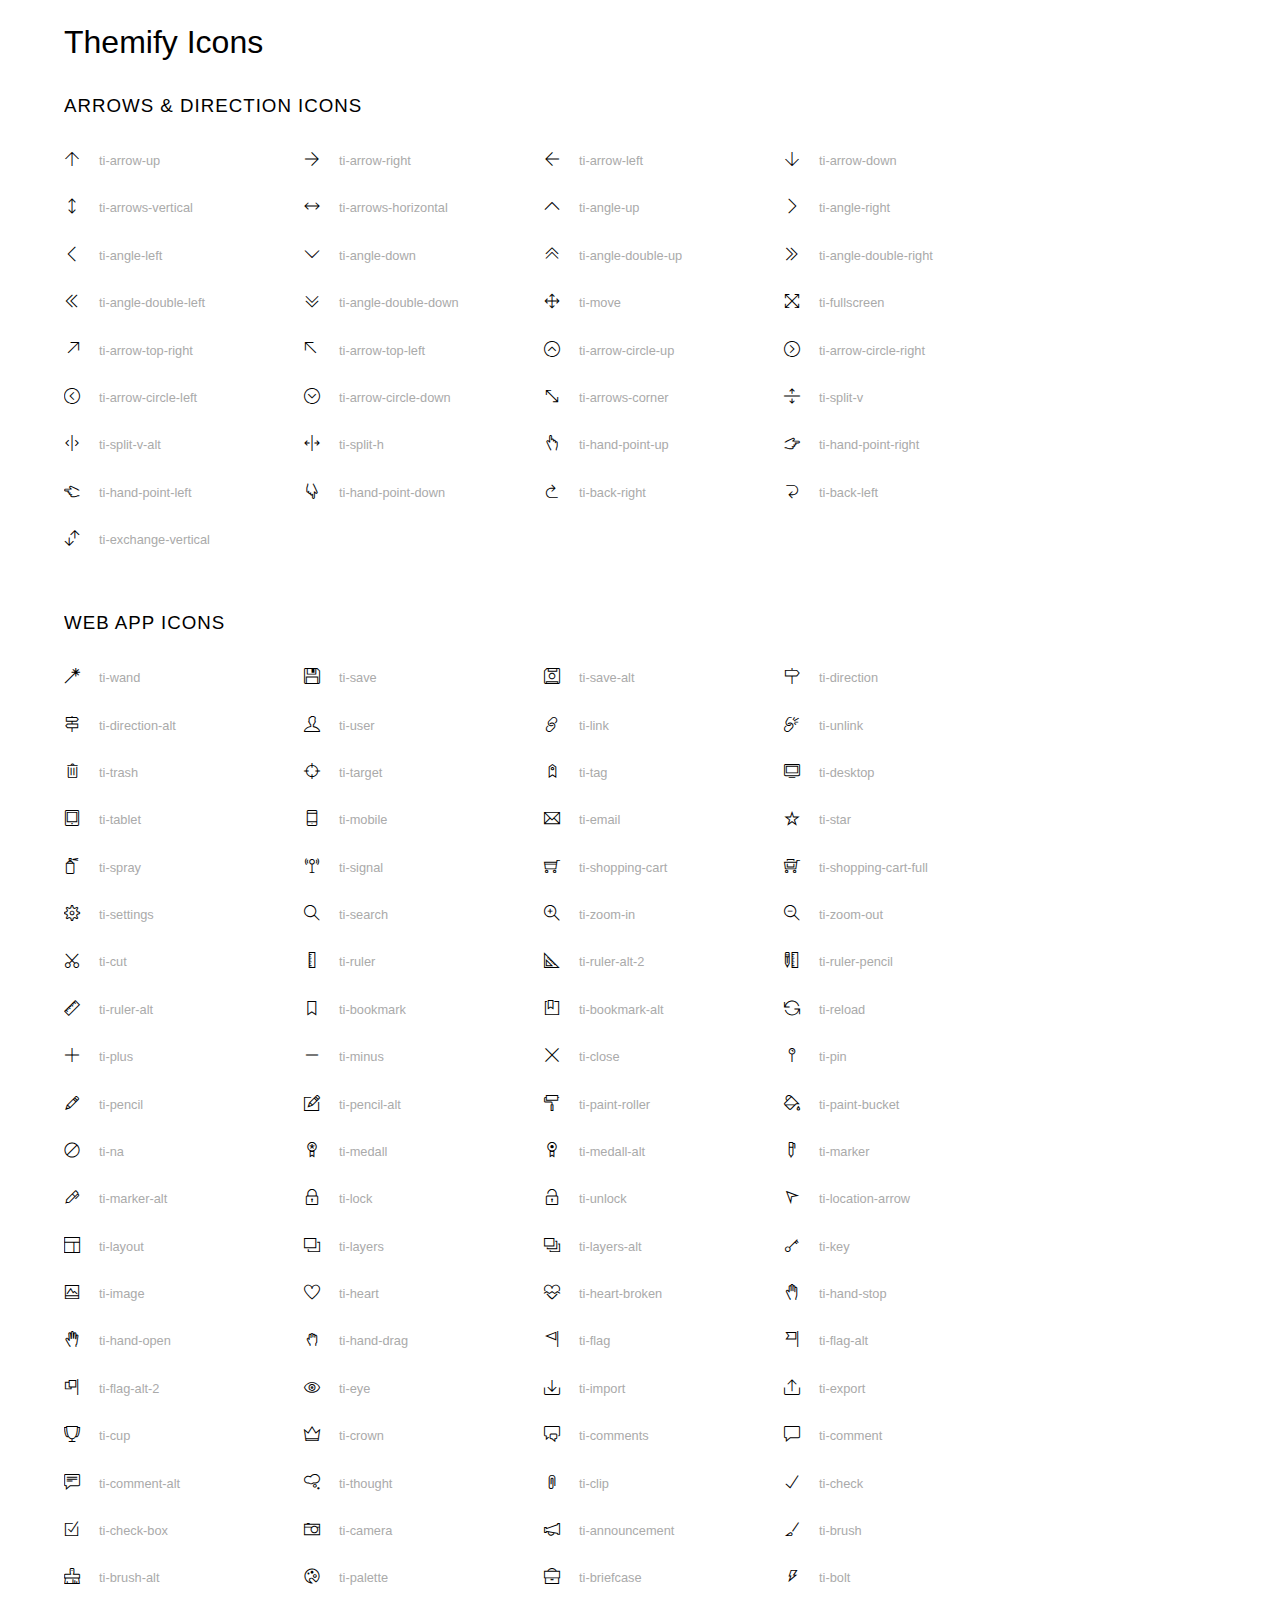
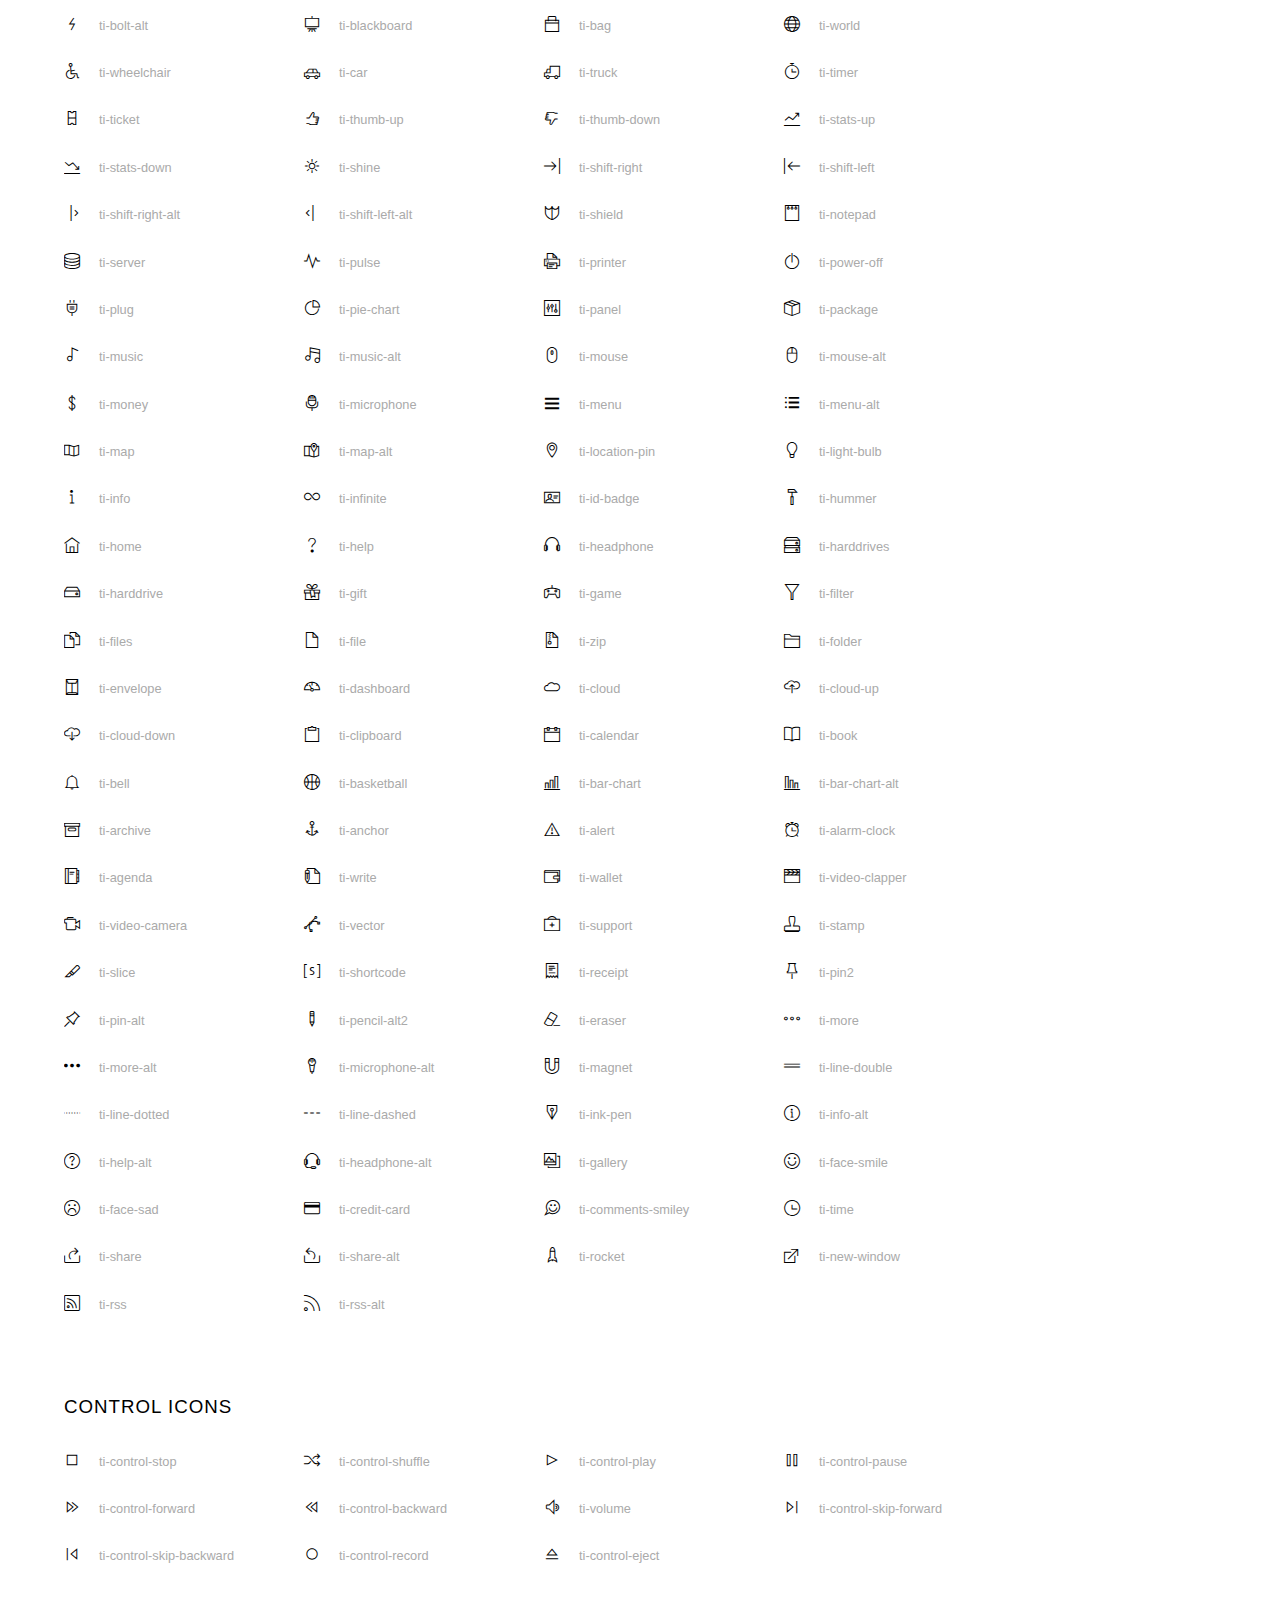
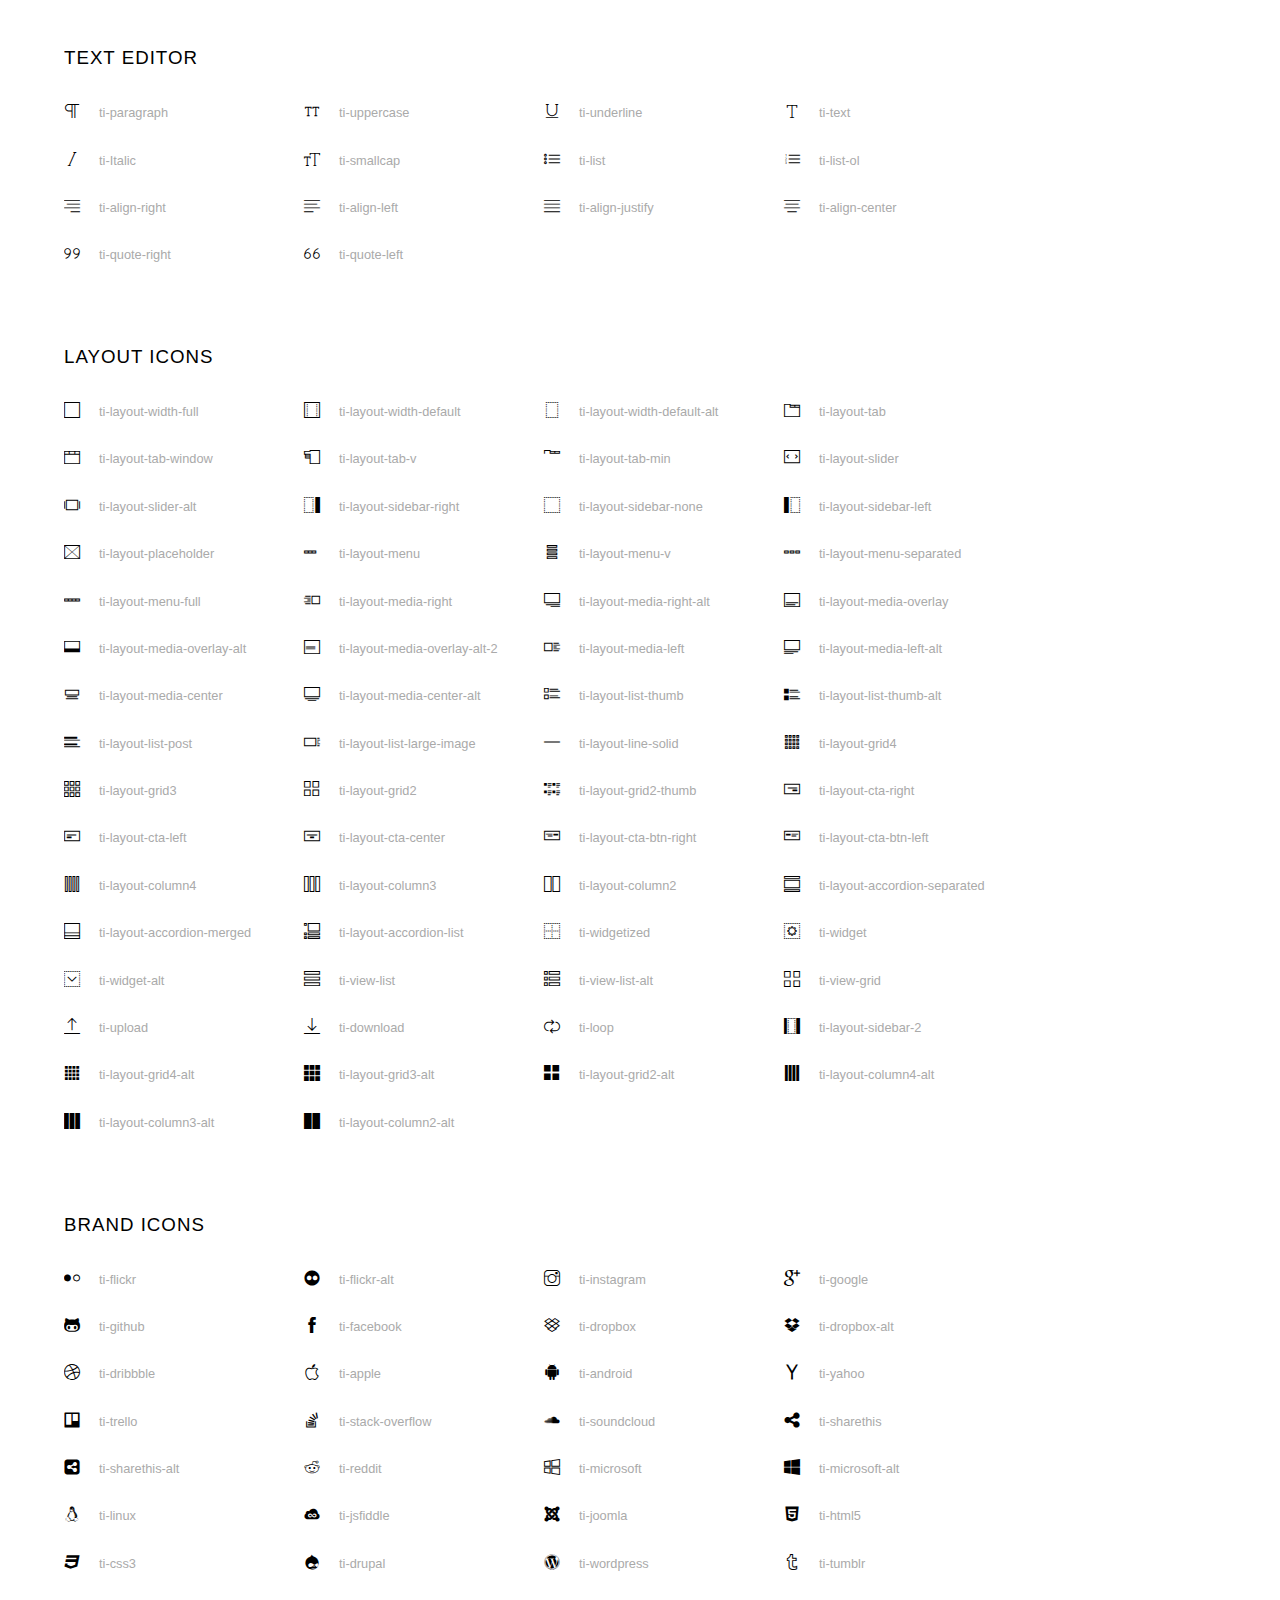
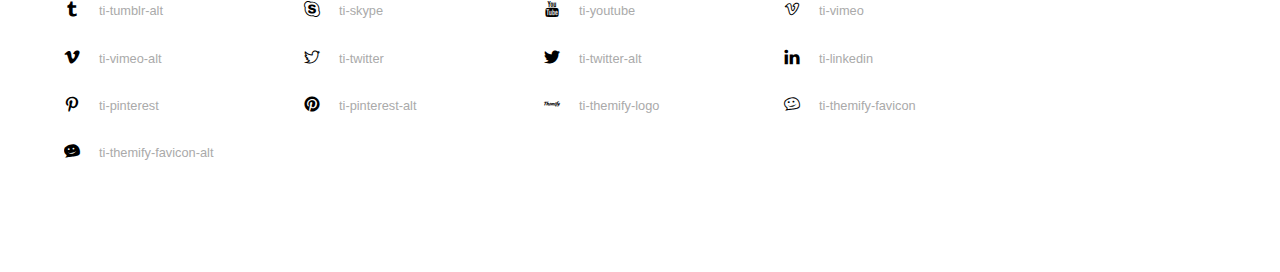
<file: assets/fonts/themify-icons/index.html>
<!doctype html>
<html>
<head>
	<meta charset="utf-8">
	<title>Themify Icon Font</title>
	<meta name="viewport" content="width=device-width">
	<link rel="stylesheet" href="demo-files/demo.css">
	<link rel="stylesheet" href="themify-icons.css">
	<!--[if lt IE 8]><!-->
	<link rel="stylesheet" href="ie7/ie7.css">
	<!--<![endif]-->
</head>
<body>
	<h1>Themify Icons</h1>

	<div class="icon-section">

		<div class="icon-section">
			<h3>Arrows &amp; Direction Icons </h3>

			<div class="icon-container">
				<span class="ti-arrow-up"></span><span class="icon-name"> ti-arrow-up</span>
			</div>
			<div class="icon-container">
				<span class="ti-arrow-right"></span><span class="icon-name"> ti-arrow-right</span>
			</div>
			<div class="icon-container">
				<span class="ti-arrow-left"></span><span class="icon-name"> ti-arrow-left</span>
			</div>
			<div class="icon-container">
				<span class="ti-arrow-down"></span><span class="icon-name"> ti-arrow-down</span>
			</div>
			<div class="icon-container">
				<span class="ti-arrows-vertical"></span><span class="icon-name"> ti-arrows-vertical</span>
			</div>
			<div class="icon-container">
				<span class="ti-arrows-horizontal"></span><span class="icon-name"> ti-arrows-horizontal</span>
			</div>
			<div class="icon-container">
				<span class="ti-angle-up"></span><span class="icon-name"> ti-angle-up</span>
			</div>
			<div class="icon-container">
				<span class="ti-angle-right"></span><span class="icon-name"> ti-angle-right</span>
			</div>
			<div class="icon-container">
				<span class="ti-angle-left"></span><span class="icon-name"> ti-angle-left</span>
			</div>
			<div class="icon-container">
				<span class="ti-angle-down"></span><span class="icon-name"> ti-angle-down</span>
			</div>	
			<div class="icon-container">
				<span class="ti-angle-double-up"></span><span class="icon-name"> ti-angle-double-up</span>
			</div>
			<div class="icon-container">
				<span class="ti-angle-double-right"></span><span class="icon-name"> ti-angle-double-right</span>
			</div>
			<div class="icon-container">
				<span class="ti-angle-double-left"></span><span class="icon-name"> ti-angle-double-left</span>
			</div>
			<div class="icon-container">
				<span class="ti-angle-double-down"></span><span class="icon-name"> ti-angle-double-down</span>
			</div>					
			<div class="icon-container">
				<span class="ti-move"></span><span class="icon-name"> ti-move</span>
			</div>
			<div class="icon-container">
				<span class="ti-fullscreen"></span><span class="icon-name"> ti-fullscreen</span>
			</div>
			<div class="icon-container">
				<span class="ti-arrow-top-right"></span><span class="icon-name"> ti-arrow-top-right</span>
			</div>
			<div class="icon-container">
				<span class="ti-arrow-top-left"></span><span class="icon-name"> ti-arrow-top-left</span>
			</div>
			<div class="icon-container">
				<span class="ti-arrow-circle-up"></span><span class="icon-name"> ti-arrow-circle-up</span>
			</div>
			<div class="icon-container">
				<span class="ti-arrow-circle-right"></span><span class="icon-name"> ti-arrow-circle-right</span>
			</div>
			<div class="icon-container">
				<span class="ti-arrow-circle-left"></span><span class="icon-name"> ti-arrow-circle-left</span>
			</div>
			<div class="icon-container">
				<span class="ti-arrow-circle-down"></span><span class="icon-name"> ti-arrow-circle-down</span>
			</div>
			<div class="icon-container">
				<span class="ti-arrows-corner"></span><span class="icon-name"> ti-arrows-corner</span>
			</div>
			<div class="icon-container">
				<span class="ti-split-v"></span><span class="icon-name"> ti-split-v</span>
			</div>

			<div class="icon-container">
				<span class="ti-split-v-alt"></span><span class="icon-name"> ti-split-v-alt</span>
			</div>
			<div class="icon-container">
				<span class="ti-split-h"></span><span class="icon-name"> ti-split-h</span>
			</div>
			<div class="icon-container">
				<span class="ti-hand-point-up"></span><span class="icon-name"> ti-hand-point-up</span>
			</div>
			<div class="icon-container">
				<span class="ti-hand-point-right"></span><span class="icon-name"> ti-hand-point-right</span>
			</div>
			<div class="icon-container">
				<span class="ti-hand-point-left"></span><span class="icon-name"> ti-hand-point-left</span>
			</div>
			<div class="icon-container">
				<span class="ti-hand-point-down"></span><span class="icon-name"> ti-hand-point-down</span>
			</div>
			<div class="icon-container">
				<span class="ti-back-right"></span><span class="icon-name"> ti-back-right</span>
			</div>
			<div class="icon-container">
				<span class="ti-back-left"></span><span class="icon-name"> ti-back-left</span>
			</div>
			<div class="icon-container">
				<span class="ti-exchange-vertical"></span><span class="icon-name"> ti-exchange-vertical</span>
			</div>

		</div> <!-- Arrows Icons -->



		<h3>Web App Icons</h3>
		
		<div class="icon-section">

			<div class="icon-container">
				<span class="ti-wand"></span><span class="icon-name"> ti-wand</span>
			</div>
			<div class="icon-container">
				<span class="ti-save"></span><span class="icon-name"> ti-save</span>
			</div>
			<div class="icon-container">
				<span class="ti-save-alt"></span><span class="icon-name"> ti-save-alt</span>
			</div>

			<div class="icon-container">
				<span class="ti-direction"></span><span class="icon-name"> ti-direction</span>
			</div>
			<div class="icon-container">
				<span class="ti-direction-alt"></span><span class="icon-name"> ti-direction-alt</span>
			</div>
			<div class="icon-container">
				<span class="ti-user"></span><span class="icon-name"> ti-user</span>
			</div>
			<div class="icon-container">
				<span class="ti-link"></span><span class="icon-name"> ti-link</span>
			</div>
			<div class="icon-container">
				<span class="ti-unlink"></span><span class="icon-name"> ti-unlink</span>
			</div>
			<div class="icon-container">
				<span class="ti-trash"></span><span class="icon-name"> ti-trash</span>
			</div>
			<div class="icon-container">
				<span class="ti-target"></span><span class="icon-name"> ti-target</span>
			</div>
			<div class="icon-container">
				<span class="ti-tag"></span><span class="icon-name"> ti-tag</span>
			</div>
			<div class="icon-container">
				<span class="ti-desktop"></span><span class="icon-name"> ti-desktop</span>
			</div>
			<div class="icon-container">
				<span class="ti-tablet"></span><span class="icon-name"> ti-tablet</span>
			</div>
			<div class="icon-container">
				<span class="ti-mobile"></span><span class="icon-name"> ti-mobile</span>
			</div>
			<div class="icon-container">
				<span class="ti-email"></span><span class="icon-name"> ti-email</span>
			</div>	
			<div class="icon-container">
				<span class="ti-star"></span><span class="icon-name"> ti-star</span>
			</div>
			<div class="icon-container">
				<span class="ti-spray"></span><span class="icon-name"> ti-spray</span>
			</div>
			<div class="icon-container">
				<span class="ti-signal"></span><span class="icon-name"> ti-signal</span>
			</div>
			<div class="icon-container">
				<span class="ti-shopping-cart"></span><span class="icon-name"> ti-shopping-cart</span>
			</div>
			<div class="icon-container">
				<span class="ti-shopping-cart-full"></span><span class="icon-name"> ti-shopping-cart-full</span>
			</div>
			<div class="icon-container">
				<span class="ti-settings"></span><span class="icon-name"> ti-settings</span>
			</div>
			<div class="icon-container">
				<span class="ti-search"></span><span class="icon-name"> ti-search</span>
			</div>
			<div class="icon-container">
				<span class="ti-zoom-in"></span><span class="icon-name"> ti-zoom-in</span>
			</div>
			<div class="icon-container">
				<span class="ti-zoom-out"></span><span class="icon-name"> ti-zoom-out</span>
			</div>
			<div class="icon-container">
				<span class="ti-cut"></span><span class="icon-name"> ti-cut</span>
			</div>
			<div class="icon-container">
				<span class="ti-ruler"></span><span class="icon-name"> ti-ruler</span>
			</div>
			<div class="icon-container">
				<span class="ti-ruler-alt-2"></span><span class="icon-name"> ti-ruler-alt-2</span>
			</div>			
			<div class="icon-container">
				<span class="ti-ruler-pencil"></span><span class="icon-name"> ti-ruler-pencil</span>
			</div>
			<div class="icon-container">
				<span class="ti-ruler-alt"></span><span class="icon-name"> ti-ruler-alt</span>
			</div>
			<div class="icon-container">
				<span class="ti-bookmark"></span><span class="icon-name"> ti-bookmark</span>
			</div>
			<div class="icon-container">
				<span class="ti-bookmark-alt"></span><span class="icon-name"> ti-bookmark-alt</span>
			</div>
			<div class="icon-container">
				<span class="ti-reload"></span><span class="icon-name"> ti-reload</span>
			</div>
			<div class="icon-container">
				<span class="ti-plus"></span><span class="icon-name"> ti-plus</span>
			</div>
			<div class="icon-container">
				<span class="ti-minus"></span><span class="icon-name"> ti-minus</span>
			</div>
			<div class="icon-container">
				<span class="ti-close"></span><span class="icon-name"> ti-close</span>
			</div>			
			<div class="icon-container">
				<span class="ti-pin"></span><span class="icon-name"> ti-pin</span>
			</div>
			<div class="icon-container">
				<span class="ti-pencil"></span><span class="icon-name"> ti-pencil</span>
			</div>
					
		  	<div class="icon-container">
				<span class="ti-pencil-alt"></span><span class="icon-name"> ti-pencil-alt</span>
			</div>
			<div class="icon-container">
				<span class="ti-paint-roller"></span><span class="icon-name"> ti-paint-roller</span>
			</div>
			<div class="icon-container">
				<span class="ti-paint-bucket"></span><span class="icon-name"> ti-paint-bucket</span>
			</div>
			<div class="icon-container">
				<span class="ti-na"></span><span class="icon-name"> ti-na</span>
			</div>
			<div class="icon-container">
				<span class="ti-medall"></span><span class="icon-name"> ti-medall</span>
			</div>
			<div class="icon-container">
				<span class="ti-medall-alt"></span><span class="icon-name"> ti-medall-alt</span>
			</div>
			<div class="icon-container">
				<span class="ti-marker"></span><span class="icon-name"> ti-marker</span>
			</div>
			<div class="icon-container">
				<span class="ti-marker-alt"></span><span class="icon-name"> ti-marker-alt</span>
			</div>

			<div class="icon-container">
				<span class="ti-lock"></span><span class="icon-name"> ti-lock</span>
			</div>
			<div class="icon-container">
				<span class="ti-unlock"></span><span class="icon-name"> ti-unlock</span>
			</div>
			<div class="icon-container">
				<span class="ti-location-arrow"></span><span class="icon-name"> ti-location-arrow</span>
			</div>
			<div class="icon-container">
				<span class="ti-layout"></span><span class="icon-name"> ti-layout</span>
			</div>
			<div class="icon-container">
				<span class="ti-layers"></span><span class="icon-name"> ti-layers</span>
			</div>
			<div class="icon-container">
				<span class="ti-layers-alt"></span><span class="icon-name"> ti-layers-alt</span>
			</div>
			<div class="icon-container">
				<span class="ti-key"></span><span class="icon-name"> ti-key</span>
			</div>
			<div class="icon-container">
				<span class="ti-image"></span><span class="icon-name"> ti-image</span>
			</div>
			<div class="icon-container">
				<span class="ti-heart"></span><span class="icon-name"> ti-heart</span>
			</div>
			<div class="icon-container">
				<span class="ti-heart-broken"></span><span class="icon-name"> ti-heart-broken</span>
			</div>
			<div class="icon-container">
				<span class="ti-hand-stop"></span><span class="icon-name"> ti-hand-stop</span>
			</div>
			<div class="icon-container">
				<span class="ti-hand-open"></span><span class="icon-name"> ti-hand-open</span>
			</div>
			<div class="icon-container">
				<span class="ti-hand-drag"></span><span class="icon-name"> ti-hand-drag</span>
			</div>
			<div class="icon-container">
				<span class="ti-flag"></span><span class="icon-name"> ti-flag</span>
			</div>
			<div class="icon-container">
				<span class="ti-flag-alt"></span><span class="icon-name"> ti-flag-alt</span>
			</div>
			<div class="icon-container">
				<span class="ti-flag-alt-2"></span><span class="icon-name"> ti-flag-alt-2</span>
			</div>
			<div class="icon-container">
				<span class="ti-eye"></span><span class="icon-name"> ti-eye</span>
			</div>
			<div class="icon-container">
				<span class="ti-import"></span><span class="icon-name"> ti-import</span>
			</div>			
			<div class="icon-container">
				<span class="ti-export"></span><span class="icon-name"> ti-export</span>
			</div>
			<div class="icon-container">
				<span class="ti-cup"></span><span class="icon-name"> ti-cup</span>
			</div>
			<div class="icon-container">
				<span class="ti-crown"></span><span class="icon-name"> ti-crown</span>
			</div>
			<div class="icon-container">
				<span class="ti-comments"></span><span class="icon-name"> ti-comments</span>
			</div>
			<div class="icon-container">
				<span class="ti-comment"></span><span class="icon-name"> ti-comment</span>
			</div>
			<div class="icon-container">
				<span class="ti-comment-alt"></span><span class="icon-name"> ti-comment-alt</span>
			</div>
			<div class="icon-container">
				<span class="ti-thought"></span><span class="icon-name"> ti-thought</span>
			</div>			
			<div class="icon-container">
				<span class="ti-clip"></span><span class="icon-name"> ti-clip</span>
			</div>

			<div class="icon-container">
				<span class="ti-check"></span><span class="icon-name"> ti-check</span>
			</div>
			<div class="icon-container">
				<span class="ti-check-box"></span><span class="icon-name"> ti-check-box</span>
			</div>
			<div class="icon-container">
				<span class="ti-camera"></span><span class="icon-name"> ti-camera</span>
			</div>
			<div class="icon-container">
				<span class="ti-announcement"></span><span class="icon-name"> ti-announcement</span>
			</div>
			<div class="icon-container">
				<span class="ti-brush"></span><span class="icon-name"> ti-brush</span>
			</div>
			<div class="icon-container">
				<span class="ti-brush-alt"></span><span class="icon-name"> ti-brush-alt</span>
			</div>
			<div class="icon-container">
				<span class="ti-palette"></span><span class="icon-name"> ti-palette</span>
			</div>			
			<div class="icon-container">
				<span class="ti-briefcase"></span><span class="icon-name"> ti-briefcase</span>
			</div>
			<div class="icon-container">
				<span class="ti-bolt"></span><span class="icon-name"> ti-bolt</span>
			</div>
			<div class="icon-container">
				<span class="ti-bolt-alt"></span><span class="icon-name"> ti-bolt-alt</span>
			</div>
			<div class="icon-container">
				<span class="ti-blackboard"></span><span class="icon-name"> ti-blackboard</span>
			</div>
			<div class="icon-container">
				<span class="ti-bag"></span><span class="icon-name"> ti-bag</span>
			</div>
			<div class="icon-container">
				<span class="ti-world"></span><span class="icon-name"> ti-world</span>
			</div>
			<div class="icon-container">
				<span class="ti-wheelchair"></span><span class="icon-name"> ti-wheelchair</span>
			</div>
			<div class="icon-container">
				<span class="ti-car"></span><span class="icon-name"> ti-car</span>
			</div>
			<div class="icon-container">
				<span class="ti-truck"></span><span class="icon-name"> ti-truck</span>
			</div>
			<div class="icon-container">
				<span class="ti-timer"></span><span class="icon-name"> ti-timer</span>
			</div>
			<div class="icon-container">
				<span class="ti-ticket"></span><span class="icon-name"> ti-ticket</span>
			</div>
			<div class="icon-container">
				<span class="ti-thumb-up"></span><span class="icon-name"> ti-thumb-up</span>
			</div>
			<div class="icon-container">
				<span class="ti-thumb-down"></span><span class="icon-name"> ti-thumb-down</span>
			</div>

			<div class="icon-container">
				<span class="ti-stats-up"></span><span class="icon-name"> ti-stats-up</span>
			</div>
			<div class="icon-container">
				<span class="ti-stats-down"></span><span class="icon-name"> ti-stats-down</span>
			</div>
			<div class="icon-container">
				<span class="ti-shine"></span><span class="icon-name"> ti-shine</span>
			</div>
			<div class="icon-container">
				<span class="ti-shift-right"></span><span class="icon-name"> ti-shift-right</span>
			</div>
			<div class="icon-container">
				<span class="ti-shift-left"></span><span class="icon-name"> ti-shift-left</span>
			</div>

			<div class="icon-container">
				<span class="ti-shift-right-alt"></span><span class="icon-name"> ti-shift-right-alt</span>
			</div>
			<div class="icon-container">
				<span class="ti-shift-left-alt"></span><span class="icon-name"> ti-shift-left-alt</span>
			</div>
			<div class="icon-container">
				<span class="ti-shield"></span><span class="icon-name"> ti-shield</span>
			</div>
			<div class="icon-container">
				<span class="ti-notepad"></span><span class="icon-name"> ti-notepad</span>
			</div>
			<div class="icon-container">
				<span class="ti-server"></span><span class="icon-name"> ti-server</span>
			</div>

			<div class="icon-container">
				<span class="ti-pulse"></span><span class="icon-name"> ti-pulse</span>
			</div>
			<div class="icon-container">
				<span class="ti-printer"></span><span class="icon-name"> ti-printer</span>
			</div>
			<div class="icon-container">
				<span class="ti-power-off"></span><span class="icon-name"> ti-power-off</span>
			</div>
			<div class="icon-container">
				<span class="ti-plug"></span><span class="icon-name"> ti-plug</span>
			</div>
			<div class="icon-container">
				<span class="ti-pie-chart"></span><span class="icon-name"> ti-pie-chart</span>
			</div>

			<div class="icon-container">
				<span class="ti-panel"></span><span class="icon-name"> ti-panel</span>
			</div>
			<div class="icon-container">
				<span class="ti-package"></span><span class="icon-name"> ti-package</span>
			</div>
			<div class="icon-container">
				<span class="ti-music"></span><span class="icon-name"> ti-music</span>
			</div>
			<div class="icon-container">
				<span class="ti-music-alt"></span><span class="icon-name"> ti-music-alt</span>
			</div>
			<div class="icon-container">
				<span class="ti-mouse"></span><span class="icon-name"> ti-mouse</span>
			</div>
			<div class="icon-container">
				<span class="ti-mouse-alt"></span><span class="icon-name"> ti-mouse-alt</span>
			</div>
			<div class="icon-container">
				<span class="ti-money"></span><span class="icon-name"> ti-money</span>
			</div>
			<div class="icon-container">
				<span class="ti-microphone"></span><span class="icon-name"> ti-microphone</span>
			</div>
			<div class="icon-container">
				<span class="ti-menu"></span><span class="icon-name"> ti-menu</span>
			</div>
			<div class="icon-container">
				<span class="ti-menu-alt"></span><span class="icon-name"> ti-menu-alt</span>
			</div>
			<div class="icon-container">
				<span class="ti-map"></span><span class="icon-name"> ti-map</span>
			</div>
			<div class="icon-container">
				<span class="ti-map-alt"></span><span class="icon-name"> ti-map-alt</span>
			</div>

			<div class="icon-container">
				<span class="ti-location-pin"></span><span class="icon-name"> ti-location-pin</span>
			</div>

			<div class="icon-container">
				<span class="ti-light-bulb"></span><span class="icon-name"> ti-light-bulb</span>
			</div>
			<div class="icon-container">
				<span class="ti-info"></span><span class="icon-name"> ti-info</span>
			</div>
			<div class="icon-container">
				<span class="ti-infinite"></span><span class="icon-name"> ti-infinite</span>
			</div>
			<div class="icon-container">
				<span class="ti-id-badge"></span><span class="icon-name"> ti-id-badge</span>
			</div>
			<div class="icon-container">
				<span class="ti-hummer"></span><span class="icon-name"> ti-hummer</span>
			</div>
			<div class="icon-container">
				<span class="ti-home"></span><span class="icon-name"> ti-home</span>
			</div>
			<div class="icon-container">
				<span class="ti-help"></span><span class="icon-name"> ti-help</span>
			</div>
			<div class="icon-container">
				<span class="ti-headphone"></span><span class="icon-name"> ti-headphone</span>
			</div>
			<div class="icon-container">
				<span class="ti-harddrives"></span><span class="icon-name"> ti-harddrives</span>
			</div>
			<div class="icon-container">
				<span class="ti-harddrive"></span><span class="icon-name"> ti-harddrive</span>
			</div>
			<div class="icon-container">
				<span class="ti-gift"></span><span class="icon-name"> ti-gift</span>
			</div>
			<div class="icon-container">
				<span class="ti-game"></span><span class="icon-name"> ti-game</span>
			</div>
			<div class="icon-container">
				<span class="ti-filter"></span><span class="icon-name"> ti-filter</span>
			</div>
			<div class="icon-container">
				<span class="ti-files"></span><span class="icon-name"> ti-files</span>
			</div>
			<div class="icon-container">
				<span class="ti-file"></span><span class="icon-name"> ti-file</span>
			</div>
			<div class="icon-container">
				<span class="ti-zip"></span><span class="icon-name"> ti-zip</span>
			</div>
			<div class="icon-container">
				<span class="ti-folder"></span><span class="icon-name"> ti-folder</span>
			</div>			
			<div class="icon-container">
				<span class="ti-envelope"></span><span class="icon-name"> ti-envelope</span>
			</div>


			<div class="icon-container">
				<span class="ti-dashboard"></span><span class="icon-name"> ti-dashboard</span>
			</div>
			<div class="icon-container">
				<span class="ti-cloud"></span><span class="icon-name"> ti-cloud</span>
			</div>
			<div class="icon-container">
				<span class="ti-cloud-up"></span><span class="icon-name"> ti-cloud-up</span>
			</div>
			<div class="icon-container">
				<span class="ti-cloud-down"></span><span class="icon-name"> ti-cloud-down</span>
			</div>
			<div class="icon-container">
				<span class="ti-clipboard"></span><span class="icon-name"> ti-clipboard</span>
			</div>
			<div class="icon-container">
				<span class="ti-calendar"></span><span class="icon-name"> ti-calendar</span>
			</div>
			<div class="icon-container">
				<span class="ti-book"></span><span class="icon-name"> ti-book</span>
			</div>
			<div class="icon-container">
				<span class="ti-bell"></span><span class="icon-name"> ti-bell</span>
			</div>
			<div class="icon-container">
				<span class="ti-basketball"></span><span class="icon-name"> ti-basketball</span>
			</div>
			<div class="icon-container">
				<span class="ti-bar-chart"></span><span class="icon-name"> ti-bar-chart</span>
			</div>
			<div class="icon-container">
				<span class="ti-bar-chart-alt"></span><span class="icon-name"> ti-bar-chart-alt</span>
			</div>


			<div class="icon-container">
				<span class="ti-archive"></span><span class="icon-name"> ti-archive</span>
			</div>
			<div class="icon-container">
				<span class="ti-anchor"></span><span class="icon-name"> ti-anchor</span>
			</div>

			<div class="icon-container">
				<span class="ti-alert"></span><span class="icon-name"> ti-alert</span>
			</div>
			<div class="icon-container">
				<span class="ti-alarm-clock"></span><span class="icon-name"> ti-alarm-clock</span>
			</div>
			<div class="icon-container">
				<span class="ti-agenda"></span><span class="icon-name"> ti-agenda</span>
			</div>
			<div class="icon-container">
				<span class="ti-write"></span><span class="icon-name"> ti-write</span>
			</div>

			<div class="icon-container">
				<span class="ti-wallet"></span><span class="icon-name"> ti-wallet</span>
			</div>
			<div class="icon-container">
				<span class="ti-video-clapper"></span><span class="icon-name"> ti-video-clapper</span>
			</div>
			<div class="icon-container">
				<span class="ti-video-camera"></span><span class="icon-name"> ti-video-camera</span>
			</div>
			<div class="icon-container">
				<span class="ti-vector"></span><span class="icon-name"> ti-vector</span>
			</div>

			<div class="icon-container">
				<span class="ti-support"></span><span class="icon-name"> ti-support</span>
			</div>
			<div class="icon-container">
				<span class="ti-stamp"></span><span class="icon-name"> ti-stamp</span>
			</div>
			<div class="icon-container">
				<span class="ti-slice"></span><span class="icon-name"> ti-slice</span>
			</div>
			<div class="icon-container">
				<span class="ti-shortcode"></span><span class="icon-name"> ti-shortcode</span>
			</div>
			<div class="icon-container">
				<span class="ti-receipt"></span><span class="icon-name"> ti-receipt</span>
			</div>
			<div class="icon-container">
				<span class="ti-pin2"></span><span class="icon-name"> ti-pin2</span>
			</div>
			<div class="icon-container">
				<span class="ti-pin-alt"></span><span class="icon-name"> ti-pin-alt</span>
			</div>
			<div class="icon-container">
				<span class="ti-pencil-alt2"></span><span class="icon-name"> ti-pencil-alt2</span>
			</div>
			<div class="icon-container">
				<span class="ti-eraser"></span><span class="icon-name"> ti-eraser</span>
			</div>			
			<div class="icon-container">
				<span class="ti-more"></span><span class="icon-name"> ti-more</span>
			</div>
			<div class="icon-container">
				<span class="ti-more-alt"></span><span class="icon-name"> ti-more-alt</span>
			</div>
			<div class="icon-container">
				<span class="ti-microphone-alt"></span><span class="icon-name"> ti-microphone-alt</span>
			</div>
			<div class="icon-container">
				<span class="ti-magnet"></span><span class="icon-name"> ti-magnet</span>
			</div>
			<div class="icon-container">
				<span class="ti-line-double"></span><span class="icon-name"> ti-line-double</span>
			</div>
			<div class="icon-container">
				<span class="ti-line-dotted"></span><span class="icon-name"> ti-line-dotted</span>
			</div>
			<div class="icon-container">
				<span class="ti-line-dashed"></span><span class="icon-name"> ti-line-dashed</span>
			</div>

			<div class="icon-container">
				<span class="ti-ink-pen"></span><span class="icon-name"> ti-ink-pen</span>
			</div>
			<div class="icon-container">
				<span class="ti-info-alt"></span><span class="icon-name"> ti-info-alt</span>
			</div>
			<div class="icon-container">
				<span class="ti-help-alt"></span><span class="icon-name"> ti-help-alt</span>
			</div>
			<div class="icon-container">
				<span class="ti-headphone-alt"></span><span class="icon-name"> ti-headphone-alt</span>
			</div>

			<div class="icon-container">
				<span class="ti-gallery"></span><span class="icon-name"> ti-gallery</span>
			</div>
			<div class="icon-container">
				<span class="ti-face-smile"></span><span class="icon-name"> ti-face-smile</span>
			</div>
			<div class="icon-container">
				<span class="ti-face-sad"></span><span class="icon-name"> ti-face-sad</span>
			</div>
			<div class="icon-container">
				<span class="ti-credit-card"></span><span class="icon-name"> ti-credit-card</span>
			</div>
			<div class="icon-container">
				<span class="ti-comments-smiley"></span><span class="icon-name"> ti-comments-smiley</span>
			</div>
			<div class="icon-container">
				<span class="ti-time"></span><span class="icon-name"> ti-time</span>
			</div>
			<div class="icon-container">
				<span class="ti-share"></span><span class="icon-name"> ti-share</span>
			</div>
			<div class="icon-container">
				<span class="ti-share-alt"></span><span class="icon-name"> ti-share-alt</span>
			</div>
			<div class="icon-container">
				<span class="ti-rocket"></span><span class="icon-name"> ti-rocket</span>
			</div>

			<div class="icon-container">
				<span class="ti-new-window"></span><span class="icon-name"> ti-new-window</span>
			</div>

			<div class="icon-container">
				<span class="ti-rss"></span><span class="icon-name"> ti-rss</span>
			</div>

			<div class="icon-container">
				<span class="ti-rss-alt"></span><span class="icon-name"> ti-rss-alt</span>
			</div>
			
		</div><!-- Web App Icons -->


		<div class="icon-section">
			<h3>Control Icons</h3>
			<div class="icon-container">
				<span class="ti-control-stop"></span><span class="icon-name"> ti-control-stop</span>
			</div>
			<div class="icon-container">
				<span class="ti-control-shuffle"></span><span class="icon-name"> ti-control-shuffle</span>
			</div>
			<div class="icon-container">
				<span class="ti-control-play"></span><span class="icon-name"> ti-control-play</span>
			</div>
			<div class="icon-container">
				<span class="ti-control-pause"></span><span class="icon-name"> ti-control-pause</span>
			</div>
			<div class="icon-container">
				<span class="ti-control-forward"></span><span class="icon-name"> ti-control-forward</span>
			</div>
			<div class="icon-container">
				<span class="ti-control-backward"></span><span class="icon-name"> ti-control-backward</span>
			</div>	
			<div class="icon-container">
				<span class="ti-volume"></span><span class="icon-name"> ti-volume</span>
			</div>
			<div class="icon-container">
				<span class="ti-control-skip-forward"></span><span class="icon-name"> ti-control-skip-forward</span>
			</div>
			<div class="icon-container">
				<span class="ti-control-skip-backward"></span><span class="icon-name"> ti-control-skip-backward</span>
			</div>
			<div class="icon-container">
				<span class="ti-control-record"></span><span class="icon-name"> ti-control-record</span>
			</div>
			<div class="icon-container">
				<span class="ti-control-eject"></span><span class="icon-name"> ti-control-eject</span>
			</div>			
		</div> <!-- Control Icons -->


		<div class="icon-section">
			<h3>Text Editor</h3>

			<div class="icon-container">
				<span class="ti-paragraph"></span><span class="icon-name"> ti-paragraph</span>
			</div>
			<div class="icon-container">
				<span class="ti-uppercase"></span><span class="icon-name"> ti-uppercase</span>
			</div>

			<div class="icon-container">
				<span class="ti-underline"></span><span class="icon-name"> ti-underline</span>
			</div>
			<div class="icon-container">
				<span class="ti-text"></span><span class="icon-name"> ti-text</span>
			</div>
			<div class="icon-container">
				<span class="ti-Italic"></span><span class="icon-name"> ti-Italic</span>
			</div>
			<div class="icon-container">
				<span class="ti-smallcap"></span><span class="icon-name"> ti-smallcap</span>
			</div>
			<div class="icon-container">
				<span class="ti-list"></span><span class="icon-name"> ti-list</span>
			</div>
			<div class="icon-container">
				<span class="ti-list-ol"></span><span class="icon-name"> ti-list-ol</span>
			</div>
			<div class="icon-container">
				<span class="ti-align-right"></span><span class="icon-name"> ti-align-right</span>
			</div>
			<div class="icon-container">
				<span class="ti-align-left"></span><span class="icon-name"> ti-align-left</span>
			</div>
			<div class="icon-container">
				<span class="ti-align-justify"></span><span class="icon-name"> ti-align-justify</span>
			</div>
			<div class="icon-container">
				<span class="ti-align-center"></span><span class="icon-name"> ti-align-center</span>
			</div>
			<div class="icon-container">
				<span class="ti-quote-right"></span><span class="icon-name"> ti-quote-right</span>
			</div>
			<div class="icon-container">
				<span class="ti-quote-left"></span><span class="icon-name"> ti-quote-left</span>
			</div>

		</div> <!-- Text Editor -->



		<div class="icon-section">
			<h3>Layout Icons</h3>
			<div class="icon-container">
				<span class="ti-layout-width-full"></span><span class="icon-name"> ti-layout-width-full</span>
			</div>
			<div class="icon-container">
				<span class="ti-layout-width-default"></span><span class="icon-name"> ti-layout-width-default</span>
			</div>
			<div class="icon-container">
				<span class="ti-layout-width-default-alt"></span><span class="icon-name"> ti-layout-width-default-alt</span>
			</div>
			<div class="icon-container">
				<span class="ti-layout-tab"></span><span class="icon-name"> ti-layout-tab</span>
			</div>
			<div class="icon-container">
				<span class="ti-layout-tab-window"></span><span class="icon-name"> ti-layout-tab-window</span>
			</div>
			<div class="icon-container">
				<span class="ti-layout-tab-v"></span><span class="icon-name"> ti-layout-tab-v</span>
			</div>
			<div class="icon-container">
				<span class="ti-layout-tab-min"></span><span class="icon-name"> ti-layout-tab-min</span>
			</div>
			<div class="icon-container">
				<span class="ti-layout-slider"></span><span class="icon-name"> ti-layout-slider</span>
			</div>
			<div class="icon-container">
				<span class="ti-layout-slider-alt"></span><span class="icon-name"> ti-layout-slider-alt</span>
			</div>
			<div class="icon-container">
				<span class="ti-layout-sidebar-right"></span><span class="icon-name"> ti-layout-sidebar-right</span>
			</div>
			<div class="icon-container">
				<span class="ti-layout-sidebar-none"></span><span class="icon-name"> ti-layout-sidebar-none</span>
			</div>
			<div class="icon-container">
				<span class="ti-layout-sidebar-left"></span><span class="icon-name"> ti-layout-sidebar-left</span>
			</div>
			<div class="icon-container">
				<span class="ti-layout-placeholder"></span><span class="icon-name"> ti-layout-placeholder</span>
			</div>
			<div class="icon-container">
				<span class="ti-layout-menu"></span><span class="icon-name"> ti-layout-menu</span>
			</div>
			<div class="icon-container">
				<span class="ti-layout-menu-v"></span><span class="icon-name"> ti-layout-menu-v</span>
			</div>
			<div class="icon-container">
				<span class="ti-layout-menu-separated"></span><span class="icon-name"> ti-layout-menu-separated</span>
			</div>
			<div class="icon-container">
				<span class="ti-layout-menu-full"></span><span class="icon-name"> ti-layout-menu-full</span>
			</div>
			<div class="icon-container">
				<span class="ti-layout-media-right"></span><span class="icon-name"> ti-layout-media-right</span>
			</div>
			<div class="icon-container">
				<span class="ti-layout-media-right-alt"></span><span class="icon-name"> ti-layout-media-right-alt</span>
			</div>
			<div class="icon-container">
				<span class="ti-layout-media-overlay"></span><span class="icon-name"> ti-layout-media-overlay</span>
			</div>
			<div class="icon-container">
				<span class="ti-layout-media-overlay-alt"></span><span class="icon-name"> ti-layout-media-overlay-alt</span>
			</div>
			<div class="icon-container">
				<span class="ti-layout-media-overlay-alt-2"></span><span class="icon-name"> ti-layout-media-overlay-alt-2</span>
			</div>
			<div class="icon-container">
				<span class="ti-layout-media-left"></span><span class="icon-name"> ti-layout-media-left</span>
			</div>
			<div class="icon-container">
				<span class="ti-layout-media-left-alt"></span><span class="icon-name"> ti-layout-media-left-alt</span>
			</div>
			<div class="icon-container">
				<span class="ti-layout-media-center"></span><span class="icon-name"> ti-layout-media-center</span>
			</div>
			<div class="icon-container">
				<span class="ti-layout-media-center-alt"></span><span class="icon-name"> ti-layout-media-center-alt</span>
			</div>
			<div class="icon-container">
				<span class="ti-layout-list-thumb"></span><span class="icon-name"> ti-layout-list-thumb</span>
			</div>
			<div class="icon-container">
				<span class="ti-layout-list-thumb-alt"></span><span class="icon-name"> ti-layout-list-thumb-alt</span>
			</div>
			<div class="icon-container">
				<span class="ti-layout-list-post"></span><span class="icon-name"> ti-layout-list-post</span>
			</div>
			<div class="icon-container">
				<span class="ti-layout-list-large-image"></span><span class="icon-name"> ti-layout-list-large-image</span>
			</div>
			<div class="icon-container">
				<span class="ti-layout-line-solid"></span><span class="icon-name"> ti-layout-line-solid</span>
			</div>
			<div class="icon-container">
				<span class="ti-layout-grid4"></span><span class="icon-name"> ti-layout-grid4</span>
			</div>
			<div class="icon-container">
				<span class="ti-layout-grid3"></span><span class="icon-name"> ti-layout-grid3</span>
			</div>
			<div class="icon-container">
				<span class="ti-layout-grid2"></span><span class="icon-name"> ti-layout-grid2</span>
			</div>
			<div class="icon-container">
				<span class="ti-layout-grid2-thumb"></span><span class="icon-name"> ti-layout-grid2-thumb</span>
			</div>
			<div class="icon-container">
				<span class="ti-layout-cta-right"></span><span class="icon-name"> ti-layout-cta-right</span>
			</div>
			<div class="icon-container">
				<span class="ti-layout-cta-left"></span><span class="icon-name"> ti-layout-cta-left</span>
			</div>
			<div class="icon-container">
				<span class="ti-layout-cta-center"></span><span class="icon-name"> ti-layout-cta-center</span>
			</div>
			<div class="icon-container">
				<span class="ti-layout-cta-btn-right"></span><span class="icon-name"> ti-layout-cta-btn-right</span>
			</div>
			<div class="icon-container">
				<span class="ti-layout-cta-btn-left"></span><span class="icon-name"> ti-layout-cta-btn-left</span>
			</div>
			<div class="icon-container">
				<span class="ti-layout-column4"></span><span class="icon-name"> ti-layout-column4</span>
			</div>
			<div class="icon-container">
				<span class="ti-layout-column3"></span><span class="icon-name"> ti-layout-column3</span>
			</div>
			<div class="icon-container">
				<span class="ti-layout-column2"></span><span class="icon-name"> ti-layout-column2</span>
			</div>
			<div class="icon-container">
				<span class="ti-layout-accordion-separated"></span><span class="icon-name"> ti-layout-accordion-separated</span>
			</div>
			<div class="icon-container">
				<span class="ti-layout-accordion-merged"></span><span class="icon-name"> ti-layout-accordion-merged</span>
			</div>
			<div class="icon-container">
				<span class="ti-layout-accordion-list"></span><span class="icon-name"> ti-layout-accordion-list</span>
			</div>
			<div class="icon-container">
				<span class="ti-widgetized"></span><span class="icon-name"> ti-widgetized</span>
			</div>
			<div class="icon-container">
				<span class="ti-widget"></span><span class="icon-name"> ti-widget</span>
			</div>
			<div class="icon-container">
				<span class="ti-widget-alt"></span><span class="icon-name"> ti-widget-alt</span>
			</div>
			<div class="icon-container">
				<span class="ti-view-list"></span><span class="icon-name"> ti-view-list</span>
			</div>
			<div class="icon-container">
				<span class="ti-view-list-alt"></span><span class="icon-name"> ti-view-list-alt</span>
			</div>
			<div class="icon-container">
				<span class="ti-view-grid"></span><span class="icon-name"> ti-view-grid</span>
			</div>
			<div class="icon-container">
				<span class="ti-upload"></span><span class="icon-name"> ti-upload</span>
			</div>
			<div class="icon-container">
				<span class="ti-download"></span><span class="icon-name"> ti-download</span>
			</div>	
			<div class="icon-container">
				<span class="ti-loop"></span><span class="icon-name"> ti-loop</span>
			</div>
			<div class="icon-container">
				<span class="ti-layout-sidebar-2"></span><span class="icon-name"> ti-layout-sidebar-2</span>
			</div>
			<div class="icon-container">
				<span class="ti-layout-grid4-alt"></span><span class="icon-name"> ti-layout-grid4-alt</span>
			</div>
			<div class="icon-container">
				<span class="ti-layout-grid3-alt"></span><span class="icon-name"> ti-layout-grid3-alt</span>
			</div>
			<div class="icon-container">
				<span class="ti-layout-grid2-alt"></span><span class="icon-name"> ti-layout-grid2-alt</span>
			</div>
			<div class="icon-container">
				<span class="ti-layout-column4-alt"></span><span class="icon-name"> ti-layout-column4-alt</span>
			</div>
			<div class="icon-container">
				<span class="ti-layout-column3-alt"></span><span class="icon-name"> ti-layout-column3-alt</span>
			</div>
			<div class="icon-container">
				<span class="ti-layout-column2-alt"></span><span class="icon-name"> ti-layout-column2-alt</span>
			</div>		


		</div> <!-- Layout Icons -->


		<div class="icon-section">
			<h3>Brand Icons</h3>

			<div class="icon-container">
				<span class="ti-flickr"></span><span class="icon-name"> ti-flickr</span>
			</div>
			<div class="icon-container">
				<span class="ti-flickr-alt"></span><span class="icon-name"> ti-flickr-alt</span>
			</div>			
			<div class="icon-container">
				<span class="ti-instagram"></span><span class="icon-name"> ti-instagram</span>
			</div>
			<div class="icon-container">
				<span class="ti-google"></span><span class="icon-name"> ti-google</span>
			</div>
			<div class="icon-container">
				<span class="ti-github"></span><span class="icon-name"> ti-github</span>
			</div>

			<div class="icon-container">
				<span class="ti-facebook"></span><span class="icon-name"> ti-facebook</span>
			</div>
			<div class="icon-container">
				<span class="ti-dropbox"></span><span class="icon-name"> ti-dropbox</span>
			</div>
			<div class="icon-container">
				<span class="ti-dropbox-alt"></span><span class="icon-name"> ti-dropbox-alt</span>
			</div>
			<div class="icon-container">
				<span class="ti-dribbble"></span><span class="icon-name"> ti-dribbble</span>
			</div>
			<div class="icon-container">
				<span class="ti-apple"></span><span class="icon-name"> ti-apple</span>
			</div>
			<div class="icon-container">
				<span class="ti-android"></span><span class="icon-name"> ti-android</span>
			</div>
			<div class="icon-container">
				<span class="ti-yahoo"></span><span class="icon-name"> ti-yahoo</span>
			</div>
			<div class="icon-container">
				<span class="ti-trello"></span><span class="icon-name"> ti-trello</span>
			</div>
			<div class="icon-container">
				<span class="ti-stack-overflow"></span><span class="icon-name"> ti-stack-overflow</span>
			</div>
			<div class="icon-container">
				<span class="ti-soundcloud"></span><span class="icon-name"> ti-soundcloud</span>
			</div>
			<div class="icon-container">
				<span class="ti-sharethis"></span><span class="icon-name"> ti-sharethis</span>
			</div>
			<div class="icon-container">
				<span class="ti-sharethis-alt"></span><span class="icon-name"> ti-sharethis-alt</span>
			</div>
			<div class="icon-container">
				<span class="ti-reddit"></span><span class="icon-name"> ti-reddit</span>
			</div>

			<div class="icon-container">
				<span class="ti-microsoft"></span><span class="icon-name"> ti-microsoft</span>
			</div>
			<div class="icon-container">
				<span class="ti-microsoft-alt"></span><span class="icon-name"> ti-microsoft-alt</span>
			</div>
			<div class="icon-container">
				<span class="ti-linux"></span><span class="icon-name"> ti-linux</span>
			</div>
			<div class="icon-container">
				<span class="ti-jsfiddle"></span><span class="icon-name"> ti-jsfiddle</span>
			</div>
			<div class="icon-container">
				<span class="ti-joomla"></span><span class="icon-name"> ti-joomla</span>
			</div>
			<div class="icon-container">
				<span class="ti-html5"></span><span class="icon-name"> ti-html5</span>
			</div>
			<div class="icon-container">
				<span class="ti-css3"></span><span class="icon-name"> ti-css3</span>
			</div>	
			<div class="icon-container">
				<span class="ti-drupal"></span><span class="icon-name"> ti-drupal</span>
			</div>
			<div class="icon-container">
				<span class="ti-wordpress"></span><span class="icon-name"> ti-wordpress</span>
			</div>		
			<div class="icon-container">
				<span class="ti-tumblr"></span><span class="icon-name"> ti-tumblr</span>
			</div>
			<div class="icon-container">
				<span class="ti-tumblr-alt"></span><span class="icon-name"> ti-tumblr-alt</span>
			</div>
			<div class="icon-container">
				<span class="ti-skype"></span><span class="icon-name"> ti-skype</span>
			</div>
			<div class="icon-container">
				<span class="ti-youtube"></span><span class="icon-name"> ti-youtube</span>
			</div>
			<div class="icon-container">
				<span class="ti-vimeo"></span><span class="icon-name"> ti-vimeo</span>
			</div>
			<div class="icon-container">
				<span class="ti-vimeo-alt"></span><span class="icon-name"> ti-vimeo-alt</span>
			</div>			
			<div class="icon-container">
				<span class="ti-twitter"></span><span class="icon-name"> ti-twitter</span>
			</div>
			<div class="icon-container">
				<span class="ti-twitter-alt"></span><span class="icon-name"> ti-twitter-alt</span>
			</div>
			<div class="icon-container">
				<span class="ti-linkedin"></span><span class="icon-name"> ti-linkedin</span>
			</div>
			<div class="icon-container">
				<span class="ti-pinterest"></span><span class="icon-name"> ti-pinterest</span>
			</div>

			<div class="icon-container">
				<span class="ti-pinterest-alt"></span><span class="icon-name"> ti-pinterest-alt</span>
			</div>
			<div class="icon-container">
				<span class="ti-themify-logo"></span><span class="icon-name"> ti-themify-logo</span>
			</div>
			<div class="icon-container">
				<span class="ti-themify-favicon"></span><span class="icon-name"> ti-themify-favicon</span>
			</div>
			<div class="icon-container">
				<span class="ti-themify-favicon-alt"></span><span class="icon-name"> ti-themify-favicon-alt</span>
			</div>

		</div> <!-- brand Icons -->

	</div>

</body>
</html>
</file>
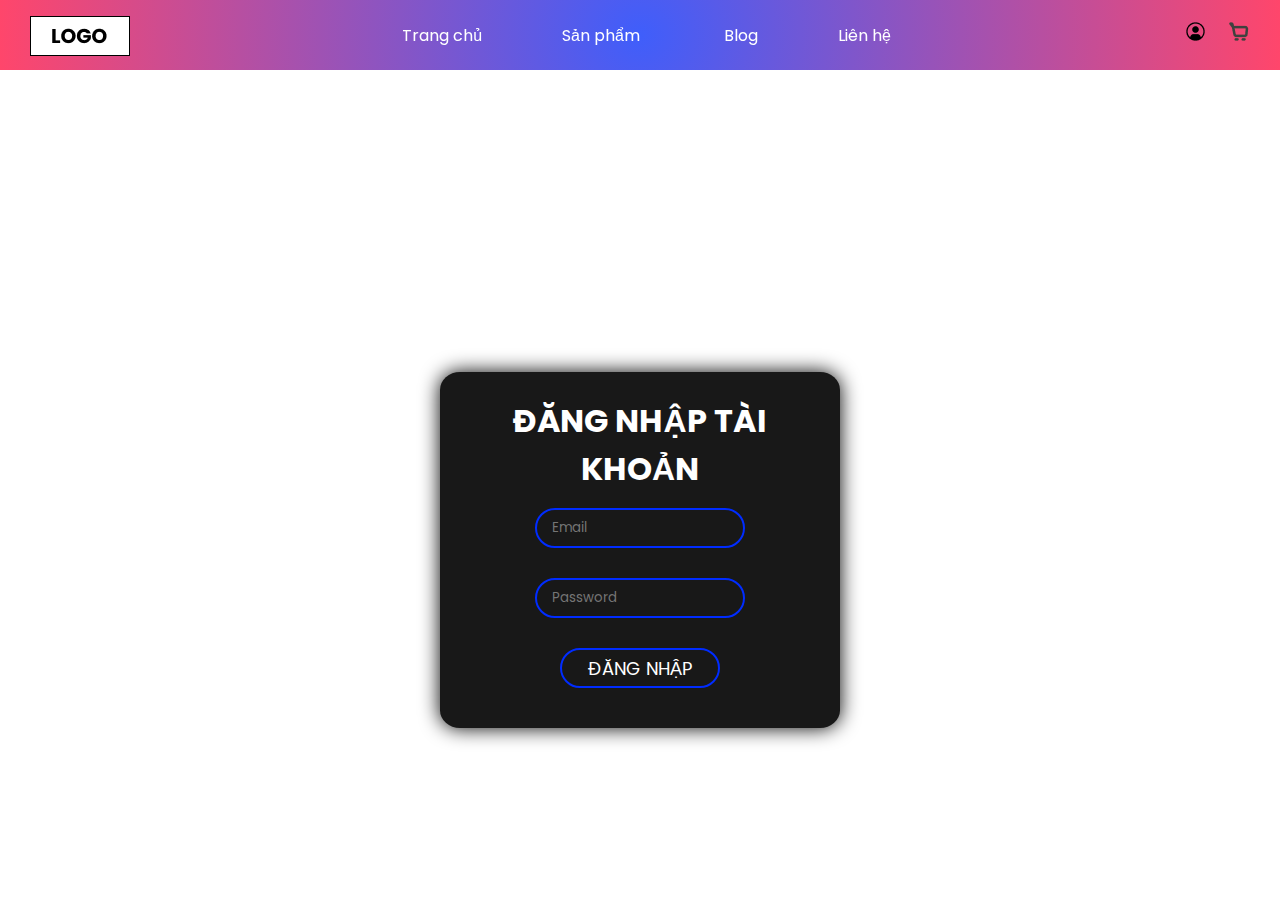
<file: sign-in.html>
<!DOCTYPE html>
<html lang="en">
<head>
    <meta charset="UTF-8">
    <meta http-equiv="X-UA-Compatible" content="IE=edge">
    <meta name="viewport" content="width=device-width, initial-scale=1.0">
    <link rel="stylesheet" href="./assets/css/sign-in.css">
    <title>Document</title>
</head>
<body>
    <!-- header -->
    <div id="header">
        <a href="" class="logo">    
            <img src="./assets/img/logo.png" alt="">
        </a>
        <div id="menu">
            <div class="item">
                <a href="./index.html">Trang chủ</a>
            </div>
            <div class="item">
                <li>
                    <a href="./product.html">
                        Sản phẩm
                        <div class="item-nav-arrow-down ti-angle-down"></div>
                    </a>
                    <ul class="item-subnav">
                        <li><a href="">Item 1</a></li>
                        <li><a href="">Item 2</a></li>
                        <li><a href="">Item 3</a></li>
                    </ul>
                </li>
            </div>
            <div class="item">
                <a href="">Blog</a>
            </div>
            <div class="item">
                <a href="">Liên hệ</a>
            </div>
        </div>
        <div id="actions">
            <div class="item">
                <a href="sign-in.html"><img src="./assets/img/user.png" alt="user"></a>
            </div>
            <div class="item">
                <img src="./assets/img/cart.png" alt="">
            </div>
        </div>
    </div>
    <!-- end_header -->
    <!-- form_Signin -->
    <form method="post" action="#" class="box">
        <H1>ĐĂNG NHẬP TÀI KHOẢN</H1>
        <input style="color: #fff;" type="text" placeholder="Email">
        <input style="color: #fff;" type="password" placeholder="Password">
        <input type="submit" value="ĐĂNG NHẬP" >
    </form>
    <!-- end_form_Signin -->
    
</body>
</html>
</file>
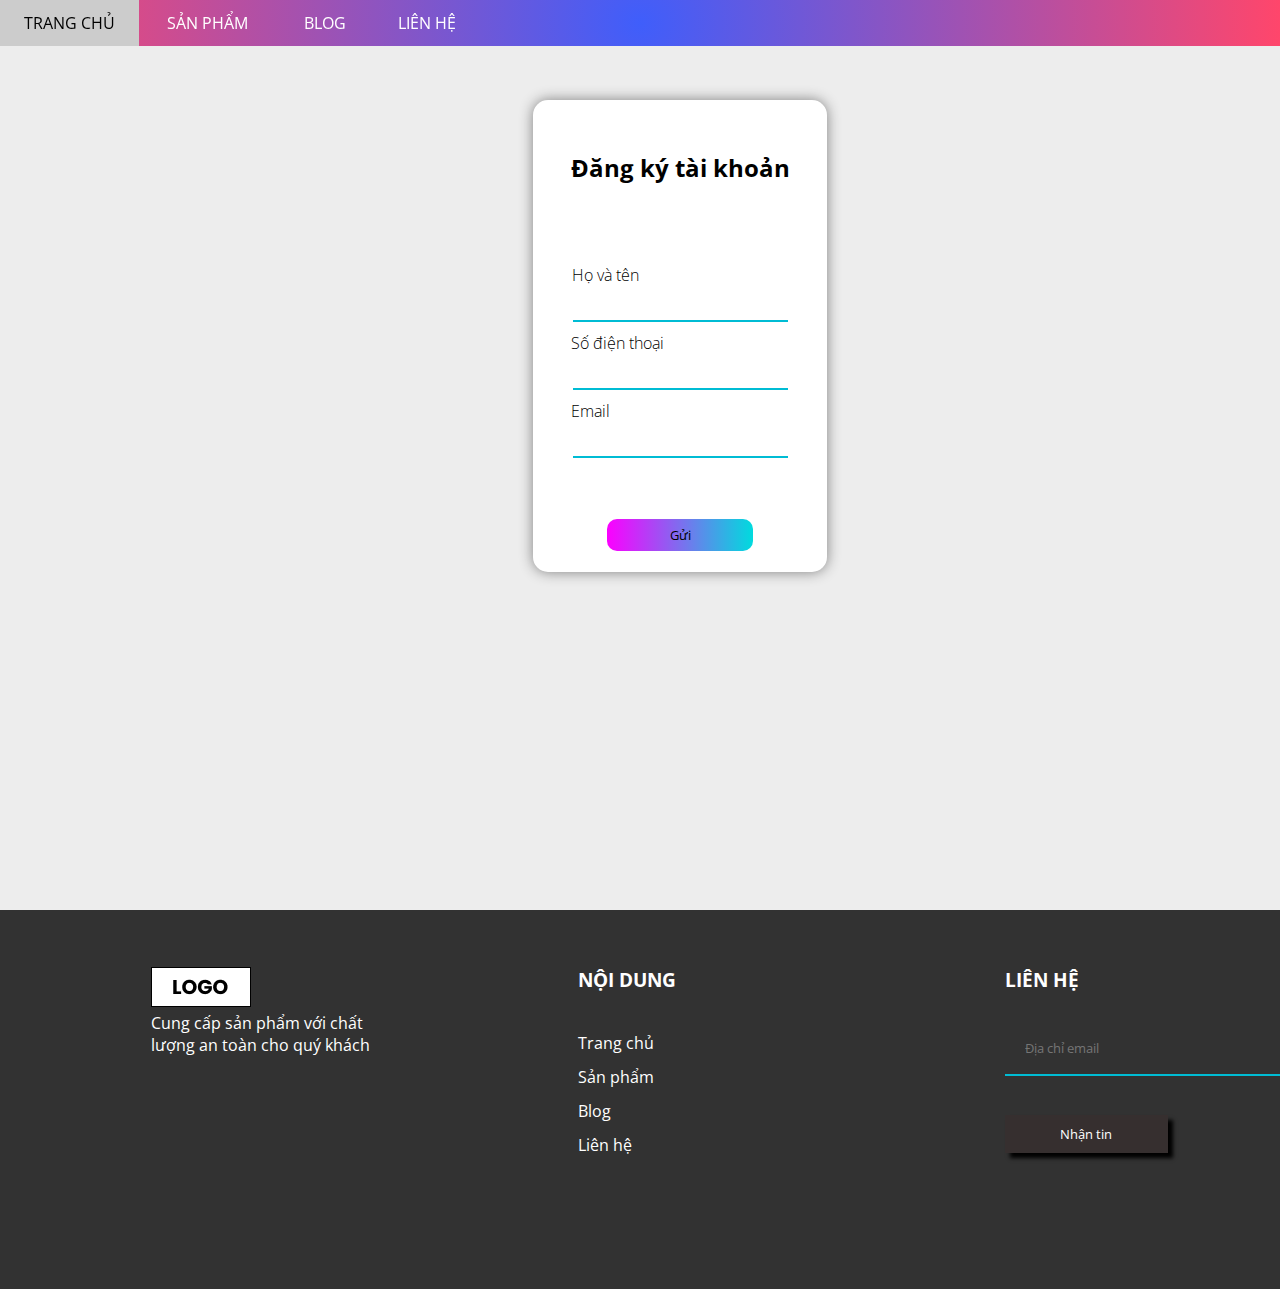
<file: sign-up.html>
<!doctype html>
<html>
 <head>
 <title>Đăng kí</title>
 <link rel="stylesheet" href="./assets/css/sign-up.css">
 <link rel="stylesheet" href="https://use.fontawesome.com/releases/v5.5.0/css/all.css" integrity="sha384-B4dIYHKNBt8Bc12p+WXckhzcICo0wtJAoU8YZTY5qE0Id1GSseTk6S+L3BlXeVIU" crossorigin="anonymous">
 <link href="https://fonts.googleapis.com/css?family=Merriweather:300,400,400i|Noto+Sans:400,400i,700" rel="stylesheet">
 <link href="https://fonts.googleapis.com/css?family=Open+Sans:300,400,600" rel="stylesheet">
 </head>
 <body>
    <!-- header -->
    <div id="header">
        <!--Begin: nav-->
        <ul id="nav">
            <li><a href="">Trang Chủ</a></li>
            <li>
                <a href="#">
                    Sản Phẩm
                    <div class="nav-arrow-down ti-angle-down"></div>
                </a>
                <ul class="subnav">
                    <li><a href="">Sản Phẩm Nam</a></li>
                    <li><a href="">Sản Phẩm Nữ</a></li>
                    <li><a href="">Sản Phẩm Cao Cấp</a></li>
                </ul>
            </li>
            <li><a href="">Blog</a></li>
            <li><a href="">Liên Hệ</a></li>
        </ul>
        <!--End: nav-->
        <!--Begin: search-->
            <div class="search-btn">
                <div class="search-icon ti-search"></div>
            </div>
            <div class="cart-btn">
                <div class="cart-icon ti-shopping-cart"></div>
            </div>
            <div class="user-btn">
                <div class="user-icon ti-user"></div>
            </div>
        <!--End: search-->
    </div>
    <div class="to">
        <div class="form">
            <h2>Đăng ký tài khoản</h2>
            <i class="fab fa-app-store-ios"></i>
            <label style="margin-left: -150px;">Họ và tên</label>
            <input type="text" name="hoten">
            <label>Số điện thoại</label>
            <input type="text" name="sdt"> 
            <label style="margin-left: -180px;">Email</label>
            <input type="text" name="email"> 
            <input id="submit" type="submit" name="submit" value="Gửi">
        </div> 
    </div>
    <div id="footer">
        <div class="box">
            <div class="logo">
                <img src="./assets/img/logo.png" alt="">
            </div>
            <p>Cung cấp sản phẩm với chất lượng an toàn cho quý khách</p>
        </div>
        <div class="box">
            <h3>NỘI DUNG</h3>
            <ul class="quick-menu">
                <div class="item">
                    <a href="">Trang chủ</a>
                </div>
                <div class="item">
                    <a href="">Sản phẩm</a>
                </div>
                <div class="item">
                    <a href="">Blog</a>
                </div>
                <div class="item">
                    <a href="">Liên hệ</a>
                </div>
            </ul>
        </div>
        <div class="box">
            <h3>LIÊN HỆ</h3>
            <form action="">
                <input type="text" placeholder="Địa chỉ email">
                <button>Nhận tin</button>
            </form>
        </div>
    </div>
    <script src="./assets/js/script.js"></script>
 </body>
</html>
</file>
<file: assets/fonts/themify-icons/demo-files/demo.css>
body {
	font: normal 1em/1.5em Arial, Helvetica, sans-serif;
	max-width: 90%;
	margin: 30px auto 0;
}
h1, h3 {
	font-weight: normal;
}
h3 {
	font-size: 1.4;
	text-transform: uppercase;
	letter-spacing: 1px;
}

.icon-section {
	margin: 0 0 3em;
	clear: both;
	overflow: hidden;
}
.icon-container {
	width: 240px; 
	padding: .7em 0;
	float: left; 
	position: relative;
	text-align: left;
}
.icon-container [class^="ti-"], 
.icon-container [class*=" ti-"] {
	color: #000;
	position: absolute;
	margin-top: 3px;
	transition: .3s;
}
.icon-container:hover [class^="ti-"],
.icon-container:hover [class*=" ti-"] {
	font-size: 2.2em;
	margin-top: -5px;
}
.icon-container:hover .icon-name {
	color: #000;
}
.icon-name {
	color: #aaa;
	margin-left: 35px;
	font-size: .8em;
	transition: .3s;
}
.icon-container:hover .icon-name {
	margin-left: 45px;
}
</file>
<file: assets/fonts/themify-icons/themify-icons.css>
@font-face {
	font-family: 'themify';
	src:url('fonts/themify.eot?-fvbane');
	src:url('fonts/themify.eot?#iefix-fvbane') format('embedded-opentype'),
		url('fonts/themify.woff?-fvbane') format('woff'),
		url('fonts/themify.ttf?-fvbane') format('truetype'),
		url('fonts/themify.svg?-fvbane#themify') format('svg');
	font-weight: normal;
	font-style: normal;
}

[class^="ti-"], [class*=" ti-"] {
	font-family: 'themify';
	speak: none;
	font-style: normal;
	font-weight: normal;
	font-variant: normal;
	text-transform: none;
	line-height: 1;

	/* Better Font Rendering =========== */
	-webkit-font-smoothing: antialiased;
	-moz-osx-font-smoothing: grayscale;
}

.ti-wand:before {
	content: "\e600";
}
.ti-volume:before {
	content: "\e601";
}
.ti-user:before {
	content: "\e602";
}
.ti-unlock:before {
	content: "\e603";
}
.ti-unlink:before {
	content: "\e604";
}
.ti-trash:before {
	content: "\e605";
}
.ti-thought:before {
	content: "\e606";
}
.ti-target:before {
	content: "\e607";
}
.ti-tag:before {
	content: "\e608";
}
.ti-tablet:before {
	content: "\e609";
}
.ti-star:before {
	content: "\e60a";
}
.ti-spray:before {
	content: "\e60b";
}
.ti-signal:before {
	content: "\e60c";
}
.ti-shopping-cart:before {
	content: "\e60d";
}
.ti-shopping-cart-full:before {
	content: "\e60e";
}
.ti-settings:before {
	content: "\e60f";
}
.ti-search:before {
	content: "\e610";
}
.ti-zoom-in:before {
	content: "\e611";
}
.ti-zoom-out:before {
	content: "\e612";
}
.ti-cut:before {
	content: "\e613";
}
.ti-ruler:before {
	content: "\e614";
}
.ti-ruler-pencil:before {
	content: "\e615";
}
.ti-ruler-alt:before {
	content: "\e616";
}
.ti-bookmark:before {
	content: "\e617";
}
.ti-bookmark-alt:before {
	content: "\e618";
}
.ti-reload:before {
	content: "\e619";
}
.ti-plus:before {
	content: "\e61a";
}
.ti-pin:before {
	content: "\e61b";
}
.ti-pencil:before {
	content: "\e61c";
}
.ti-pencil-alt:before {
	content: "\e61d";
}
.ti-paint-roller:before {
	content: "\e61e";
}
.ti-paint-bucket:before {
	content: "\e61f";
}
.ti-na:before {
	content: "\e620";
}
.ti-mobile:before {
	content: "\e621";
}
.ti-minus:before {
	content: "\e622";
}
.ti-medall:before {
	content: "\e623";
}
.ti-medall-alt:before {
	content: "\e624";
}
.ti-marker:before {
	content: "\e625";
}
.ti-marker-alt:before {
	content: "\e626";
}
.ti-arrow-up:before {
	content: "\e627";
}
.ti-arrow-right:before {
	content: "\e628";
}
.ti-arrow-left:before {
	content: "\e629";
}
.ti-arrow-down:before {
	content: "\e62a";
}
.ti-lock:before {
	content: "\e62b";
}
.ti-location-arrow:before {
	content: "\e62c";
}
.ti-link:before {
	content: "\e62d";
}
.ti-layout:before {
	content: "\e62e";
}
.ti-layers:before {
	content: "\e62f";
}
.ti-layers-alt:before {
	content: "\e630";
}
.ti-key:before {
	content: "\e631";
}
.ti-import:before {
	content: "\e632";
}
.ti-image:before {
	content: "\e633";
}
.ti-heart:before {
	content: "\e634";
}
.ti-heart-broken:before {
	content: "\e635";
}
.ti-hand-stop:before {
	content: "\e636";
}
.ti-hand-open:before {
	content: "\e637";
}
.ti-hand-drag:before {
	content: "\e638";
}
.ti-folder:before {
	content: "\e639";
}
.ti-flag:before {
	content: "\e63a";
}
.ti-flag-alt:before {
	content: "\e63b";
}
.ti-flag-alt-2:before {
	content: "\e63c";
}
.ti-eye:before {
	content: "\e63d";
}
.ti-export:before {
	content: "\e63e";
}
.ti-exchange-vertical:before {
	content: "\e63f";
}
.ti-desktop:before {
	content: "\e640";
}
.ti-cup:before {
	content: "\e641";
}
.ti-crown:before {
	content: "\e642";
}
.ti-comments:before {
	content: "\e643";
}
.ti-comment:before {
	content: "\e644";
}
.ti-comment-alt:before {
	content: "\e645";
}
.ti-close:before {
	content: "\e646";
}
.ti-clip:before {
	content: "\e647";
}
.ti-angle-up:before {
	content: "\e648";
}
.ti-angle-right:before {
	content: "\e649";
}
.ti-angle-left:before {
	content: "\e64a";
}
.ti-angle-down:before {
	content: "\e64b";
}
.ti-check:before {
	content: "\e64c";
}
.ti-check-box:before {
	content: "\e64d";
}
.ti-camera:before {
	content: "\e64e";
}
.ti-announcement:before {
	content: "\e64f";
}
.ti-brush:before {
	content: "\e650";
}
.ti-briefcase:before {
	content: "\e651";
}
.ti-bolt:before {
	content: "\e652";
}
.ti-bolt-alt:before {
	content: "\e653";
}
.ti-blackboard:before {
	content: "\e654";
}
.ti-bag:before {
	content: "\e655";
}
.ti-move:before {
	content: "\e656";
}
.ti-arrows-vertical:before {
	content: "\e657";
}
.ti-arrows-horizontal:before {
	content: "\e658";
}
.ti-fullscreen:before {
	content: "\e659";
}
.ti-arrow-top-right:before {
	content: "\e65a";
}
.ti-arrow-top-left:before {
	content: "\e65b";
}
.ti-arrow-circle-up:before {
	content: "\e65c";
}
.ti-arrow-circle-right:before {
	content: "\e65d";
}
.ti-arrow-circle-left:before {
	content: "\e65e";
}
.ti-arrow-circle-down:before {
	content: "\e65f";
}
.ti-angle-double-up:before {
	content: "\e660";
}
.ti-angle-double-right:before {
	content: "\e661";
}
.ti-angle-double-left:before {
	content: "\e662";
}
.ti-angle-double-down:before {
	content: "\e663";
}
.ti-zip:before {
	content: "\e664";
}
.ti-world:before {
	content: "\e665";
}
.ti-wheelchair:before {
	content: "\e666";
}
.ti-view-list:before {
	content: "\e667";
}
.ti-view-list-alt:before {
	content: "\e668";
}
.ti-view-grid:before {
	content: "\e669";
}
.ti-uppercase:before {
	content: "\e66a";
}
.ti-upload:before {
	content: "\e66b";
}
.ti-underline:before {
	content: "\e66c";
}
.ti-truck:before {
	content: "\e66d";
}
.ti-timer:before {
	content: "\e66e";
}
.ti-ticket:before {
	content: "\e66f";
}
.ti-thumb-up:before {
	content: "\e670";
}
.ti-thumb-down:before {
	content: "\e671";
}
.ti-text:before {
	content: "\e672";
}
.ti-stats-up:before {
	content: "\e673";
}
.ti-stats-down:before {
	content: "\e674";
}
.ti-split-v:before {
	content: "\e675";
}
.ti-split-h:before {
	content: "\e676";
}
.ti-smallcap:before {
	content: "\e677";
}
.ti-shine:before {
	content: "\e678";
}
.ti-shift-right:before {
	content: "\e679";
}
.ti-shift-left:before {
	content: "\e67a";
}
.ti-shield:before {
	content: "\e67b";
}
.ti-notepad:before {
	content: "\e67c";
}
.ti-server:before {
	content: "\e67d";
}
.ti-quote-right:before {
	content: "\e67e";
}
.ti-quote-left:before {
	content: "\e67f";
}
.ti-pulse:before {
	content: "\e680";
}
.ti-printer:before {
	content: "\e681";
}
.ti-power-off:before {
	content: "\e682";
}
.ti-plug:before {
	content: "\e683";
}
.ti-pie-chart:before {
	content: "\e684";
}
.ti-paragraph:before {
	content: "\e685";
}
.ti-panel:before {
	content: "\e686";
}
.ti-package:before {
	content: "\e687";
}
.ti-music:before {
	content: "\e688";
}
.ti-music-alt:before {
	content: "\e689";
}
.ti-mouse:before {
	content: "\e68a";
}
.ti-mouse-alt:before {
	content: "\e68b";
}
.ti-money:before {
	content: "\e68c";
}
.ti-microphone:before {
	content: "\e68d";
}
.ti-menu:before {
	content: "\e68e";
}
.ti-menu-alt:before {
	content: "\e68f";
}
.ti-map:before {
	content: "\e690";
}
.ti-map-alt:before {
	content: "\e691";
}
.ti-loop:before {
	content: "\e692";
}
.ti-location-pin:before {
	content: "\e693";
}
.ti-list:before {
	content: "\e694";
}
.ti-light-bulb:before {
	content: "\e695";
}
.ti-Italic:before {
	content: "\e696";
}
.ti-info:before {
	content: "\e697";
}
.ti-infinite:before {
	content: "\e698";
}
.ti-id-badge:before {
	content: "\e699";
}
.ti-hummer:before {
	content: "\e69a";
}
.ti-home:before {
	content: "\e69b";
}
.ti-help:before {
	content: "\e69c";
}
.ti-headphone:before {
	content: "\e69d";
}
.ti-harddrives:before {
	content: "\e69e";
}
.ti-harddrive:before {
	content: "\e69f";
}
.ti-gift:before {
	content: "\e6a0";
}
.ti-game:before {
	content: "\e6a1";
}
.ti-filter:before {
	content: "\e6a2";
}
.ti-files:before {
	content: "\e6a3";
}
.ti-file:before {
	content: "\e6a4";
}
.ti-eraser:before {
	content: "\e6a5";
}
.ti-envelope:before {
	content: "\e6a6";
}
.ti-download:before {
	content: "\e6a7";
}
.ti-direction:before {
	content: "\e6a8";
}
.ti-direction-alt:before {
	content: "\e6a9";
}
.ti-dashboard:before {
	content: "\e6aa";
}
.ti-control-stop:before {
	content: "\e6ab";
}
.ti-control-shuffle:before {
	content: "\e6ac";
}
.ti-control-play:before {
	content: "\e6ad";
}
.ti-control-pause:before {
	content: "\e6ae";
}
.ti-control-forward:before {
	content: "\e6af";
}
.ti-control-backward:before {
	content: "\e6b0";
}
.ti-cloud:before {
	content: "\e6b1";
}
.ti-cloud-up:before {
	content: "\e6b2";
}
.ti-cloud-down:before {
	content: "\e6b3";
}
.ti-clipboard:before {
	content: "\e6b4";
}
.ti-car:before {
	content: "\e6b5";
}
.ti-calendar:before {
	content: "\e6b6";
}
.ti-book:before {
	content: "\e6b7";
}
.ti-bell:before {
	content: "\e6b8";
}
.ti-basketball:before {
	content: "\e6b9";
}
.ti-bar-chart:before {
	content: "\e6ba";
}
.ti-bar-chart-alt:before {
	content: "\e6bb";
}
.ti-back-right:before {
	content: "\e6bc";
}
.ti-back-left:before {
	content: "\e6bd";
}
.ti-arrows-corner:before {
	content: "\e6be";
}
.ti-archive:before {
	content: "\e6bf";
}
.ti-anchor:before {
	content: "\e6c0";
}
.ti-align-right:before {
	content: "\e6c1";
}
.ti-align-left:before {
	content: "\e6c2";
}
.ti-align-justify:before {
	content: "\e6c3";
}
.ti-align-center:before {
	content: "\e6c4";
}
.ti-alert:before {
	content: "\e6c5";
}
.ti-alarm-clock:before {
	content: "\e6c6";
}
.ti-agenda:before {
	content: "\e6c7";
}
.ti-write:before {
	content: "\e6c8";
}
.ti-window:before {
	content: "\e6c9";
}
.ti-widgetized:before {
	content: "\e6ca";
}
.ti-widget:before {
	content: "\e6cb";
}
.ti-widget-alt:before {
	content: "\e6cc";
}
.ti-wallet:before {
	content: "\e6cd";
}
.ti-video-clapper:before {
	content: "\e6ce";
}
.ti-video-camera:before {
	content: "\e6cf";
}
.ti-vector:before {
	content: "\e6d0";
}
.ti-themify-logo:before {
	content: "\e6d1";
}
.ti-themify-favicon:before {
	content: "\e6d2";
}
.ti-themify-favicon-alt:before {
	content: "\e6d3";
}
.ti-support:before {
	content: "\e6d4";
}
.ti-stamp:before {
	content: "\e6d5";
}
.ti-split-v-alt:before {
	content: "\e6d6";
}
.ti-slice:before {
	content: "\e6d7";
}
.ti-shortcode:before {
	content: "\e6d8";
}
.ti-shift-right-alt:before {
	content: "\e6d9";
}
.ti-shift-left-alt:before {
	content: "\e6da";
}
.ti-ruler-alt-2:before {
	content: "\e6db";
}
.ti-receipt:before {
	content: "\e6dc";
}
.ti-pin2:before {
	content: "\e6dd";
}
.ti-pin-alt:before {
	content: "\e6de";
}
.ti-pencil-alt2:before {
	content: "\e6df";
}
.ti-palette:before {
	content: "\e6e0";
}
.ti-more:before {
	content: "\e6e1";
}
.ti-more-alt:before {
	content: "\e6e2";
}
.ti-microphone-alt:before {
	content: "\e6e3";
}
.ti-magnet:before {
	content: "\e6e4";
}
.ti-line-double:before {
	content: "\e6e5";
}
.ti-line-dotted:before {
	content: "\e6e6";
}
.ti-line-dashed:before {
	content: "\e6e7";
}
.ti-layout-width-full:before {
	content: "\e6e8";
}
.ti-layout-width-default:before {
	content: "\e6e9";
}
.ti-layout-width-default-alt:before {
	content: "\e6ea";
}
.ti-layout-tab:before {
	content: "\e6eb";
}
.ti-layout-tab-window:before {
	content: "\e6ec";
}
.ti-layout-tab-v:before {
	content: "\e6ed";
}
.ti-layout-tab-min:before {
	content: "\e6ee";
}
.ti-layout-slider:before {
	content: "\e6ef";
}
.ti-layout-slider-alt:before {
	content: "\e6f0";
}
.ti-layout-sidebar-right:before {
	content: "\e6f1";
}
.ti-layout-sidebar-none:before {
	content: "\e6f2";
}
.ti-layout-sidebar-left:before {
	content: "\e6f3";
}
.ti-layout-placeholder:before {
	content: "\e6f4";
}
.ti-layout-menu:before {
	content: "\e6f5";
}
.ti-layout-menu-v:before {
	content: "\e6f6";
}
.ti-layout-menu-separated:before {
	content: "\e6f7";
}
.ti-layout-menu-full:before {
	content: "\e6f8";
}
.ti-layout-media-right-alt:before {
	content: "\e6f9";
}
.ti-layout-media-right:before {
	content: "\e6fa";
}
.ti-layout-media-overlay:before {
	content: "\e6fb";
}
.ti-layout-media-overlay-alt:before {
	content: "\e6fc";
}
.ti-layout-media-overlay-alt-2:before {
	content: "\e6fd";
}
.ti-layout-media-left-alt:before {
	content: "\e6fe";
}
.ti-layout-media-left:before {
	content: "\e6ff";
}
.ti-layout-media-center-alt:before {
	content: "\e700";
}
.ti-layout-media-center:before {
	content: "\e701";
}
.ti-layout-list-thumb:before {
	content: "\e702";
}
.ti-layout-list-thumb-alt:before {
	content: "\e703";
}
.ti-layout-list-post:before {
	content: "\e704";
}
.ti-layout-list-large-image:before {
	content: "\e705";
}
.ti-layout-line-solid:before {
	content: "\e706";
}
.ti-layout-grid4:before {
	content: "\e707";
}
.ti-layout-grid3:before {
	content: "\e708";
}
.ti-layout-grid2:before {
	content: "\e709";
}
.ti-layout-grid2-thumb:before {
	content: "\e70a";
}
.ti-layout-cta-right:before {
	content: "\e70b";
}
.ti-layout-cta-left:before {
	content: "\e70c";
}
.ti-layout-cta-center:before {
	content: "\e70d";
}
.ti-layout-cta-btn-right:before {
	content: "\e70e";
}
.ti-layout-cta-btn-left:before {
	content: "\e70f";
}
.ti-layout-column4:before {
	content: "\e710";
}
.ti-layout-column3:before {
	content: "\e711";
}
.ti-layout-column2:before {
	content: "\e712";
}
.ti-layout-accordion-separated:before {
	content: "\e713";
}
.ti-layout-accordion-merged:before {
	content: "\e714";
}
.ti-layout-accordion-list:before {
	content: "\e715";
}
.ti-ink-pen:before {
	content: "\e716";
}
.ti-info-alt:before {
	content: "\e717";
}
.ti-help-alt:before {
	content: "\e718";
}
.ti-headphone-alt:before {
	content: "\e719";
}
.ti-hand-point-up:before {
	content: "\e71a";
}
.ti-hand-point-right:before {
	content: "\e71b";
}
.ti-hand-point-left:before {
	content: "\e71c";
}
.ti-hand-point-down:before {
	content: "\e71d";
}
.ti-gallery:before {
	content: "\e71e";
}
.ti-face-smile:before {
	content: "\e71f";
}
.ti-face-sad:before {
	content: "\e720";
}
.ti-credit-card:before {
	content: "\e721";
}
.ti-control-skip-forward:before {
	content: "\e722";
}
.ti-control-skip-backward:before {
	content: "\e723";
}
.ti-control-record:before {
	content: "\e724";
}
.ti-control-eject:before {
	content: "\e725";
}
.ti-comments-smiley:before {
	content: "\e726";
}
.ti-brush-alt:before {
	content: "\e727";
}
.ti-youtube:before {
	content: "\e728";
}
.ti-vimeo:before {
	content: "\e729";
}
.ti-twitter:before {
	content: "\e72a";
}
.ti-time:before {
	content: "\e72b";
}
.ti-tumblr:before {
	content: "\e72c";
}
.ti-skype:before {
	content: "\e72d";
}
.ti-share:before {
	content: "\e72e";
}
.ti-share-alt:before {
	content: "\e72f";
}
.ti-rocket:before {
	content: "\e730";
}
.ti-pinterest:before {
	content: "\e731";
}
.ti-new-window:before {
	content: "\e732";
}
.ti-microsoft:before {
	content: "\e733";
}
.ti-list-ol:before {
	content: "\e734";
}
.ti-linkedin:before {
	content: "\e735";
}
.ti-layout-sidebar-2:before {
	content: "\e736";
}
.ti-layout-grid4-alt:before {
	content: "\e737";
}
.ti-layout-grid3-alt:before {
	content: "\e738";
}
.ti-layout-grid2-alt:before {
	content: "\e739";
}
.ti-layout-column4-alt:before {
	content: "\e73a";
}
.ti-layout-column3-alt:before {
	content: "\e73b";
}
.ti-layout-column2-alt:before {
	content: "\e73c";
}
.ti-instagram:before {
	content: "\e73d";
}
.ti-google:before {
	content: "\e73e";
}
.ti-github:before {
	content: "\e73f";
}
.ti-flickr:before {
	content: "\e740";
}
.ti-facebook:before {
	content: "\e741";
}
.ti-dropbox:before {
	content: "\e742";
}
.ti-dribbble:before {
	content: "\e743";
}
.ti-apple:before {
	content: "\e744";
}
.ti-android:before {
	content: "\e745";
}
.ti-save:before {
	content: "\e746";
}
.ti-save-alt:before {
	content: "\e747";
}
.ti-yahoo:before {
	content: "\e748";
}
.ti-wordpress:before {
	content: "\e749";
}
.ti-vimeo-alt:before {
	content: "\e74a";
}
.ti-twitter-alt:before {
	content: "\e74b";
}
.ti-tumblr-alt:before {
	content: "\e74c";
}
.ti-trello:before {
	content: "\e74d";
}
.ti-stack-overflow:before {
	content: "\e74e";
}
.ti-soundcloud:before {
	content: "\e74f";
}
.ti-sharethis:before {
	content: "\e750";
}
.ti-sharethis-alt:before {
	content: "\e751";
}
.ti-reddit:before {
	content: "\e752";
}
.ti-pinterest-alt:before {
	content: "\e753";
}
.ti-microsoft-alt:before {
	content: "\e754";
}
.ti-linux:before {
	content: "\e755";
}
.ti-jsfiddle:before {
	content: "\e756";
}
.ti-joomla:before {
	content: "\e757";
}
.ti-html5:before {
	content: "\e758";
}
.ti-flickr-alt:before {
	content: "\e759";
}
.ti-email:before {
	content: "\e75a";
}
.ti-drupal:before {
	content: "\e75b";
}
.ti-dropbox-alt:before {
	content: "\e75c";
}
.ti-css3:before {
	content: "\e75d";
}
.ti-rss:before {
	content: "\e75e";
}
.ti-rss-alt:before {
	content: "\e75f";
}
</file>
<file: assets/fonts/themify-icons/ie7/ie7.css>
.ti-wand {
	*zoom: expression(this.runtimeStyle['zoom'] = '1', this.innerHTML = '&#xe600;');
}
.ti-volume {
	*zoom: expression(this.runtimeStyle['zoom'] = '1', this.innerHTML = '&#xe601;');
}
.ti-user {
	*zoom: expression(this.runtimeStyle['zoom'] = '1', this.innerHTML = '&#xe602;');
}
.ti-unlock {
	*zoom: expression(this.runtimeStyle['zoom'] = '1', this.innerHTML = '&#xe603;');
}
.ti-unlink {
	*zoom: expression(this.runtimeStyle['zoom'] = '1', this.innerHTML = '&#xe604;');
}
.ti-trash {
	*zoom: expression(this.runtimeStyle['zoom'] = '1', this.innerHTML = '&#xe605;');
}
.ti-thought {
	*zoom: expression(this.runtimeStyle['zoom'] = '1', this.innerHTML = '&#xe606;');
}
.ti-target {
	*zoom: expression(this.runtimeStyle['zoom'] = '1', this.innerHTML = '&#xe607;');
}
.ti-tag {
	*zoom: expression(this.runtimeStyle['zoom'] = '1', this.innerHTML = '&#xe608;');
}
.ti-tablet {
	*zoom: expression(this.runtimeStyle['zoom'] = '1', this.innerHTML = '&#xe609;');
}
.ti-star {
	*zoom: expression(this.runtimeStyle['zoom'] = '1', this.innerHTML = '&#xe60a;');
}
.ti-spray {
	*zoom: expression(this.runtimeStyle['zoom'] = '1', this.innerHTML = '&#xe60b;');
}
.ti-signal {
	*zoom: expression(this.runtimeStyle['zoom'] = '1', this.innerHTML = '&#xe60c;');
}
.ti-shopping-cart {
	*zoom: expression(this.runtimeStyle['zoom'] = '1', this.innerHTML = '&#xe60d;');
}
.ti-shopping-cart-full {
	*zoom: expression(this.runtimeStyle['zoom'] = '1', this.innerHTML = '&#xe60e;');
}
.ti-settings {
	*zoom: expression(this.runtimeStyle['zoom'] = '1', this.innerHTML = '&#xe60f;');
}
.ti-search {
	*zoom: expression(this.runtimeStyle['zoom'] = '1', this.innerHTML = '&#xe610;');
}
.ti-zoom-in {
	*zoom: expression(this.runtimeStyle['zoom'] = '1', this.innerHTML = '&#xe611;');
}
.ti-zoom-out {
	*zoom: expression(this.runtimeStyle['zoom'] = '1', this.innerHTML = '&#xe612;');
}
.ti-cut {
	*zoom: expression(this.runtimeStyle['zoom'] = '1', this.innerHTML = '&#xe613;');
}
.ti-ruler {
	*zoom: expression(this.runtimeStyle['zoom'] = '1', this.innerHTML = '&#xe614;');
}
.ti-ruler-pencil {
	*zoom: expression(this.runtimeStyle['zoom'] = '1', this.innerHTML = '&#xe615;');
}
.ti-ruler-alt {
	*zoom: expression(this.runtimeStyle['zoom'] = '1', this.innerHTML = '&#xe616;');
}
.ti-bookmark {
	*zoom: expression(this.runtimeStyle['zoom'] = '1', this.innerHTML = '&#xe617;');
}
.ti-bookmark-alt {
	*zoom: expression(this.runtimeStyle['zoom'] = '1', this.innerHTML = '&#xe618;');
}
.ti-reload {
	*zoom: expression(this.runtimeStyle['zoom'] = '1', this.innerHTML = '&#xe619;');
}
.ti-plus {
	*zoom: expression(this.runtimeStyle['zoom'] = '1', this.innerHTML = '&#xe61a;');
}
.ti-pin {
	*zoom: expression(this.runtimeStyle['zoom'] = '1', this.innerHTML = '&#xe61b;');
}
.ti-pencil {
	*zoom: expression(this.runtimeStyle['zoom'] = '1', this.innerHTML = '&#xe61c;');
}
.ti-pencil-alt {
	*zoom: expression(this.runtimeStyle['zoom'] = '1', this.innerHTML = '&#xe61d;');
}
.ti-paint-roller {
	*zoom: expression(this.runtimeStyle['zoom'] = '1', this.innerHTML = '&#xe61e;');
}
.ti-paint-bucket {
	*zoom: expression(this.runtimeStyle['zoom'] = '1', this.innerHTML = '&#xe61f;');
}
.ti-na {
	*zoom: expression(this.runtimeStyle['zoom'] = '1', this.innerHTML = '&#xe620;');
}
.ti-mobile {
	*zoom: expression(this.runtimeStyle['zoom'] = '1', this.innerHTML = '&#xe621;');
}
.ti-minus {
	*zoom: expression(this.runtimeStyle['zoom'] = '1', this.innerHTML = '&#xe622;');
}
.ti-medall {
	*zoom: expression(this.runtimeStyle['zoom'] = '1', this.innerHTML = '&#xe623;');
}
.ti-medall-alt {
	*zoom: expression(this.runtimeStyle['zoom'] = '1', this.innerHTML = '&#xe624;');
}
.ti-marker {
	*zoom: expression(this.runtimeStyle['zoom'] = '1', this.innerHTML = '&#xe625;');
}
.ti-marker-alt {
	*zoom: expression(this.runtimeStyle['zoom'] = '1', this.innerHTML = '&#xe626;');
}
.ti-arrow-up {
	*zoom: expression(this.runtimeStyle['zoom'] = '1', this.innerHTML = '&#xe627;');
}
.ti-arrow-right {
	*zoom: expression(this.runtimeStyle['zoom'] = '1', this.innerHTML = '&#xe628;');
}
.ti-arrow-left {
	*zoom: expression(this.runtimeStyle['zoom'] = '1', this.innerHTML = '&#xe629;');
}
.ti-arrow-down {
	*zoom: expression(this.runtimeStyle['zoom'] = '1', this.innerHTML = '&#xe62a;');
}
.ti-lock {
	*zoom: expression(this.runtimeStyle['zoom'] = '1', this.innerHTML = '&#xe62b;');
}
.ti-location-arrow {
	*zoom: expression(this.runtimeStyle['zoom'] = '1', this.innerHTML = '&#xe62c;');
}
.ti-link {
	*zoom: expression(this.runtimeStyle['zoom'] = '1', this.innerHTML = '&#xe62d;');
}
.ti-layout {
	*zoom: expression(this.runtimeStyle['zoom'] = '1', this.innerHTML = '&#xe62e;');
}
.ti-layers {
	*zoom: expression(this.runtimeStyle['zoom'] = '1', this.innerHTML = '&#xe62f;');
}
.ti-layers-alt {
	*zoom: expression(this.runtimeStyle['zoom'] = '1', this.innerHTML = '&#xe630;');
}
.ti-key {
	*zoom: expression(this.runtimeStyle['zoom'] = '1', this.innerHTML = '&#xe631;');
}
.ti-import {
	*zoom: expression(this.runtimeStyle['zoom'] = '1', this.innerHTML = '&#xe632;');
}
.ti-image {
	*zoom: expression(this.runtimeStyle['zoom'] = '1', this.innerHTML = '&#xe633;');
}
.ti-heart {
	*zoom: expression(this.runtimeStyle['zoom'] = '1', this.innerHTML = '&#xe634;');
}
.ti-heart-broken {
	*zoom: expression(this.runtimeStyle['zoom'] = '1', this.innerHTML = '&#xe635;');
}
.ti-hand-stop {
	*zoom: expression(this.runtimeStyle['zoom'] = '1', this.innerHTML = '&#xe636;');
}
.ti-hand-open {
	*zoom: expression(this.runtimeStyle['zoom'] = '1', this.innerHTML = '&#xe637;');
}
.ti-hand-drag {
	*zoom: expression(this.runtimeStyle['zoom'] = '1', this.innerHTML = '&#xe638;');
}
.ti-folder {
	*zoom: expression(this.runtimeStyle['zoom'] = '1', this.innerHTML = '&#xe639;');
}
.ti-flag {
	*zoom: expression(this.runtimeStyle['zoom'] = '1', this.innerHTML = '&#xe63a;');
}
.ti-flag-alt {
	*zoom: expression(this.runtimeStyle['zoom'] = '1', this.innerHTML = '&#xe63b;');
}
.ti-flag-alt-2 {
	*zoom: expression(this.runtimeStyle['zoom'] = '1', this.innerHTML = '&#xe63c;');
}
.ti-eye {
	*zoom: expression(this.runtimeStyle['zoom'] = '1', this.innerHTML = '&#xe63d;');
}
.ti-export {
	*zoom: expression(this.runtimeStyle['zoom'] = '1', this.innerHTML = '&#xe63e;');
}
.ti-exchange-vertical {
	*zoom: expression(this.runtimeStyle['zoom'] = '1', this.innerHTML = '&#xe63f;');
}
.ti-desktop {
	*zoom: expression(this.runtimeStyle['zoom'] = '1', this.innerHTML = '&#xe640;');
}
.ti-cup {
	*zoom: expression(this.runtimeStyle['zoom'] = '1', this.innerHTML = '&#xe641;');
}
.ti-crown {
	*zoom: expression(this.runtimeStyle['zoom'] = '1', this.innerHTML = '&#xe642;');
}
.ti-comments {
	*zoom: expression(this.runtimeStyle['zoom'] = '1', this.innerHTML = '&#xe643;');
}
.ti-comment {
	*zoom: expression(this.runtimeStyle['zoom'] = '1', this.innerHTML = '&#xe644;');
}
.ti-comment-alt {
	*zoom: expression(this.runtimeStyle['zoom'] = '1', this.innerHTML = '&#xe645;');
}
.ti-close {
	*zoom: expression(this.runtimeStyle['zoom'] = '1', this.innerHTML = '&#xe646;');
}
.ti-clip {
	*zoom: expression(this.runtimeStyle['zoom'] = '1', this.innerHTML = '&#xe647;');
}
.ti-angle-up {
	*zoom: expression(this.runtimeStyle['zoom'] = '1', this.innerHTML = '&#xe648;');
}
.ti-angle-right {
	*zoom: expression(this.runtimeStyle['zoom'] = '1', this.innerHTML = '&#xe649;');
}
.ti-angle-left {
	*zoom: expression(this.runtimeStyle['zoom'] = '1', this.innerHTML = '&#xe64a;');
}
.ti-angle-down {
	*zoom: expression(this.runtimeStyle['zoom'] = '1', this.innerHTML = '&#xe64b;');
}
.ti-check {
	*zoom: expression(this.runtimeStyle['zoom'] = '1', this.innerHTML = '&#xe64c;');
}
.ti-check-box {
	*zoom: expression(this.runtimeStyle['zoom'] = '1', this.innerHTML = '&#xe64d;');
}
.ti-camera {
	*zoom: expression(this.runtimeStyle['zoom'] = '1', this.innerHTML = '&#xe64e;');
}
.ti-announcement {
	*zoom: expression(this.runtimeStyle['zoom'] = '1', this.innerHTML = '&#xe64f;');
}
.ti-brush {
	*zoom: expression(this.runtimeStyle['zoom'] = '1', this.innerHTML = '&#xe650;');
}
.ti-briefcase {
	*zoom: expression(this.runtimeStyle['zoom'] = '1', this.innerHTML = '&#xe651;');
}
.ti-bolt {
	*zoom: expression(this.runtimeStyle['zoom'] = '1', this.innerHTML = '&#xe652;');
}
.ti-bolt-alt {
	*zoom: expression(this.runtimeStyle['zoom'] = '1', this.innerHTML = '&#xe653;');
}
.ti-blackboard {
	*zoom: expression(this.runtimeStyle['zoom'] = '1', this.innerHTML = '&#xe654;');
}
.ti-bag {
	*zoom: expression(this.runtimeStyle['zoom'] = '1', this.innerHTML = '&#xe655;');
}
.ti-move {
	*zoom: expression(this.runtimeStyle['zoom'] = '1', this.innerHTML = '&#xe656;');
}
.ti-arrows-vertical {
	*zoom: expression(this.runtimeStyle['zoom'] = '1', this.innerHTML = '&#xe657;');
}
.ti-arrows-horizontal {
	*zoom: expression(this.runtimeStyle['zoom'] = '1', this.innerHTML = '&#xe658;');
}
.ti-fullscreen {
	*zoom: expression(this.runtimeStyle['zoom'] = '1', this.innerHTML = '&#xe659;');
}
.ti-arrow-top-right {
	*zoom: expression(this.runtimeStyle['zoom'] = '1', this.innerHTML = '&#xe65a;');
}
.ti-arrow-top-left {
	*zoom: expression(this.runtimeStyle['zoom'] = '1', this.innerHTML = '&#xe65b;');
}
.ti-arrow-circle-up {
	*zoom: expression(this.runtimeStyle['zoom'] = '1', this.innerHTML = '&#xe65c;');
}
.ti-arrow-circle-right {
	*zoom: expression(this.runtimeStyle['zoom'] = '1', this.innerHTML = '&#xe65d;');
}
.ti-arrow-circle-left {
	*zoom: expression(this.runtimeStyle['zoom'] = '1', this.innerHTML = '&#xe65e;');
}
.ti-arrow-circle-down {
	*zoom: expression(this.runtimeStyle['zoom'] = '1', this.innerHTML = '&#xe65f;');
}
.ti-angle-double-up {
	*zoom: expression(this.runtimeStyle['zoom'] = '1', this.innerHTML = '&#xe660;');
}
.ti-angle-double-right {
	*zoom: expression(this.runtimeStyle['zoom'] = '1', this.innerHTML = '&#xe661;');
}
.ti-angle-double-left {
	*zoom: expression(this.runtimeStyle['zoom'] = '1', this.innerHTML = '&#xe662;');
}
.ti-angle-double-down {
	*zoom: expression(this.runtimeStyle['zoom'] = '1', this.innerHTML = '&#xe663;');
}
.ti-zip {
	*zoom: expression(this.runtimeStyle['zoom'] = '1', this.innerHTML = '&#xe664;');
}
.ti-world {
	*zoom: expression(this.runtimeStyle['zoom'] = '1', this.innerHTML = '&#xe665;');
}
.ti-wheelchair {
	*zoom: expression(this.runtimeStyle['zoom'] = '1', this.innerHTML = '&#xe666;');
}
.ti-view-list {
	*zoom: expression(this.runtimeStyle['zoom'] = '1', this.innerHTML = '&#xe667;');
}
.ti-view-list-alt {
	*zoom: expression(this.runtimeStyle['zoom'] = '1', this.innerHTML = '&#xe668;');
}
.ti-view-grid {
	*zoom: expression(this.runtimeStyle['zoom'] = '1', this.innerHTML = '&#xe669;');
}
.ti-uppercase {
	*zoom: expression(this.runtimeStyle['zoom'] = '1', this.innerHTML = '&#xe66a;');
}
.ti-upload {
	*zoom: expression(this.runtimeStyle['zoom'] = '1', this.innerHTML = '&#xe66b;');
}
.ti-underline {
	*zoom: expression(this.runtimeStyle['zoom'] = '1', this.innerHTML = '&#xe66c;');
}
.ti-truck {
	*zoom: expression(this.runtimeStyle['zoom'] = '1', this.innerHTML = '&#xe66d;');
}
.ti-timer {
	*zoom: expression(this.runtimeStyle['zoom'] = '1', this.innerHTML = '&#xe66e;');
}
.ti-ticket {
	*zoom: expression(this.runtimeStyle['zoom'] = '1', this.innerHTML = '&#xe66f;');
}
.ti-thumb-up {
	*zoom: expression(this.runtimeStyle['zoom'] = '1', this.innerHTML = '&#xe670;');
}
.ti-thumb-down {
	*zoom: expression(this.runtimeStyle['zoom'] = '1', this.innerHTML = '&#xe671;');
}
.ti-text {
	*zoom: expression(this.runtimeStyle['zoom'] = '1', this.innerHTML = '&#xe672;');
}
.ti-stats-up {
	*zoom: expression(this.runtimeStyle['zoom'] = '1', this.innerHTML = '&#xe673;');
}
.ti-stats-down {
	*zoom: expression(this.runtimeStyle['zoom'] = '1', this.innerHTML = '&#xe674;');
}
.ti-split-v {
	*zoom: expression(this.runtimeStyle['zoom'] = '1', this.innerHTML = '&#xe675;');
}
.ti-split-h {
	*zoom: expression(this.runtimeStyle['zoom'] = '1', this.innerHTML = '&#xe676;');
}
.ti-smallcap {
	*zoom: expression(this.runtimeStyle['zoom'] = '1', this.innerHTML = '&#xe677;');
}
.ti-shine {
	*zoom: expression(this.runtimeStyle['zoom'] = '1', this.innerHTML = '&#xe678;');
}
.ti-shift-right {
	*zoom: expression(this.runtimeStyle['zoom'] = '1', this.innerHTML = '&#xe679;');
}
.ti-shift-left {
	*zoom: expression(this.runtimeStyle['zoom'] = '1', this.innerHTML = '&#xe67a;');
}
.ti-shield {
	*zoom: expression(this.runtimeStyle['zoom'] = '1', this.innerHTML = '&#xe67b;');
}
.ti-notepad {
	*zoom: expression(this.runtimeStyle['zoom'] = '1', this.innerHTML = '&#xe67c;');
}
.ti-server {
	*zoom: expression(this.runtimeStyle['zoom'] = '1', this.innerHTML = '&#xe67d;');
}
.ti-quote-right {
	*zoom: expression(this.runtimeStyle['zoom'] = '1', this.innerHTML = '&#xe67e;');
}
.ti-quote-left {
	*zoom: expression(this.runtimeStyle['zoom'] = '1', this.innerHTML = '&#xe67f;');
}
.ti-pulse {
	*zoom: expression(this.runtimeStyle['zoom'] = '1', this.innerHTML = '&#xe680;');
}
.ti-printer {
	*zoom: expression(this.runtimeStyle['zoom'] = '1', this.innerHTML = '&#xe681;');
}
.ti-power-off {
	*zoom: expression(this.runtimeStyle['zoom'] = '1', this.innerHTML = '&#xe682;');
}
.ti-plug {
	*zoom: expression(this.runtimeStyle['zoom'] = '1', this.innerHTML = '&#xe683;');
}
.ti-pie-chart {
	*zoom: expression(this.runtimeStyle['zoom'] = '1', this.innerHTML = '&#xe684;');
}
.ti-paragraph {
	*zoom: expression(this.runtimeStyle['zoom'] = '1', this.innerHTML = '&#xe685;');
}
.ti-panel {
	*zoom: expression(this.runtimeStyle['zoom'] = '1', this.innerHTML = '&#xe686;');
}
.ti-package {
	*zoom: expression(this.runtimeStyle['zoom'] = '1', this.innerHTML = '&#xe687;');
}
.ti-music {
	*zoom: expression(this.runtimeStyle['zoom'] = '1', this.innerHTML = '&#xe688;');
}
.ti-music-alt {
	*zoom: expression(this.runtimeStyle['zoom'] = '1', this.innerHTML = '&#xe689;');
}
.ti-mouse {
	*zoom: expression(this.runtimeStyle['zoom'] = '1', this.innerHTML = '&#xe68a;');
}
.ti-mouse-alt {
	*zoom: expression(this.runtimeStyle['zoom'] = '1', this.innerHTML = '&#xe68b;');
}
.ti-money {
	*zoom: expression(this.runtimeStyle['zoom'] = '1', this.innerHTML = '&#xe68c;');
}
.ti-microphone {
	*zoom: expression(this.runtimeStyle['zoom'] = '1', this.innerHTML = '&#xe68d;');
}
.ti-menu {
	*zoom: expression(this.runtimeStyle['zoom'] = '1', this.innerHTML = '&#xe68e;');
}
.ti-menu-alt {
	*zoom: expression(this.runtimeStyle['zoom'] = '1', this.innerHTML = '&#xe68f;');
}
.ti-map {
	*zoom: expression(this.runtimeStyle['zoom'] = '1', this.innerHTML = '&#xe690;');
}
.ti-map-alt {
	*zoom: expression(this.runtimeStyle['zoom'] = '1', this.innerHTML = '&#xe691;');
}
.ti-loop {
	*zoom: expression(this.runtimeStyle['zoom'] = '1', this.innerHTML = '&#xe692;');
}
.ti-location-pin {
	*zoom: expression(this.runtimeStyle['zoom'] = '1', this.innerHTML = '&#xe693;');
}
.ti-list {
	*zoom: expression(this.runtimeStyle['zoom'] = '1', this.innerHTML = '&#xe694;');
}
.ti-light-bulb {
	*zoom: expression(this.runtimeStyle['zoom'] = '1', this.innerHTML = '&#xe695;');
}
.ti-Italic {
	*zoom: expression(this.runtimeStyle['zoom'] = '1', this.innerHTML = '&#xe696;');
}
.ti-info {
	*zoom: expression(this.runtimeStyle['zoom'] = '1', this.innerHTML = '&#xe697;');
}
.ti-infinite {
	*zoom: expression(this.runtimeStyle['zoom'] = '1', this.innerHTML = '&#xe698;');
}
.ti-id-badge {
	*zoom: expression(this.runtimeStyle['zoom'] = '1', this.innerHTML = '&#xe699;');
}
.ti-hummer {
	*zoom: expression(this.runtimeStyle['zoom'] = '1', this.innerHTML = '&#xe69a;');
}
.ti-home {
	*zoom: expression(this.runtimeStyle['zoom'] = '1', this.innerHTML = '&#xe69b;');
}
.ti-help {
	*zoom: expression(this.runtimeStyle['zoom'] = '1', this.innerHTML = '&#xe69c;');
}
.ti-headphone {
	*zoom: expression(this.runtimeStyle['zoom'] = '1', this.innerHTML = '&#xe69d;');
}
.ti-harddrives {
	*zoom: expression(this.runtimeStyle['zoom'] = '1', this.innerHTML = '&#xe69e;');
}
.ti-harddrive {
	*zoom: expression(this.runtimeStyle['zoom'] = '1', this.innerHTML = '&#xe69f;');
}
.ti-gift {
	*zoom: expression(this.runtimeStyle['zoom'] = '1', this.innerHTML = '&#xe6a0;');
}
.ti-game {
	*zoom: expression(this.runtimeStyle['zoom'] = '1', this.innerHTML = '&#xe6a1;');
}
.ti-filter {
	*zoom: expression(this.runtimeStyle['zoom'] = '1', this.innerHTML = '&#xe6a2;');
}
.ti-files {
	*zoom: expression(this.runtimeStyle['zoom'] = '1', this.innerHTML = '&#xe6a3;');
}
.ti-file {
	*zoom: expression(this.runtimeStyle['zoom'] = '1', this.innerHTML = '&#xe6a4;');
}
.ti-eraser {
	*zoom: expression(this.runtimeStyle['zoom'] = '1', this.innerHTML = '&#xe6a5;');
}
.ti-envelope {
	*zoom: expression(this.runtimeStyle['zoom'] = '1', this.innerHTML = '&#xe6a6;');
}
.ti-download {
	*zoom: expression(this.runtimeStyle['zoom'] = '1', this.innerHTML = '&#xe6a7;');
}
.ti-direction {
	*zoom: expression(this.runtimeStyle['zoom'] = '1', this.innerHTML = '&#xe6a8;');
}
.ti-direction-alt {
	*zoom: expression(this.runtimeStyle['zoom'] = '1', this.innerHTML = '&#xe6a9;');
}
.ti-dashboard {
	*zoom: expression(this.runtimeStyle['zoom'] = '1', this.innerHTML = '&#xe6aa;');
}
.ti-control-stop {
	*zoom: expression(this.runtimeStyle['zoom'] = '1', this.innerHTML = '&#xe6ab;');
}
.ti-control-shuffle {
	*zoom: expression(this.runtimeStyle['zoom'] = '1', this.innerHTML = '&#xe6ac;');
}
.ti-control-play {
	*zoom: expression(this.runtimeStyle['zoom'] = '1', this.innerHTML = '&#xe6ad;');
}
.ti-control-pause {
	*zoom: expression(this.runtimeStyle['zoom'] = '1', this.innerHTML = '&#xe6ae;');
}
.ti-control-forward {
	*zoom: expression(this.runtimeStyle['zoom'] = '1', this.innerHTML = '&#xe6af;');
}
.ti-control-backward {
	*zoom: expression(this.runtimeStyle['zoom'] = '1', this.innerHTML = '&#xe6b0;');
}
.ti-cloud {
	*zoom: expression(this.runtimeStyle['zoom'] = '1', this.innerHTML = '&#xe6b1;');
}
.ti-cloud-up {
	*zoom: expression(this.runtimeStyle['zoom'] = '1', this.innerHTML = '&#xe6b2;');
}
.ti-cloud-down {
	*zoom: expression(this.runtimeStyle['zoom'] = '1', this.innerHTML = '&#xe6b3;');
}
.ti-clipboard {
	*zoom: expression(this.runtimeStyle['zoom'] = '1', this.innerHTML = '&#xe6b4;');
}
.ti-car {
	*zoom: expression(this.runtimeStyle['zoom'] = '1', this.innerHTML = '&#xe6b5;');
}
.ti-calendar {
	*zoom: expression(this.runtimeStyle['zoom'] = '1', this.innerHTML = '&#xe6b6;');
}
.ti-book {
	*zoom: expression(this.runtimeStyle['zoom'] = '1', this.innerHTML = '&#xe6b7;');
}
.ti-bell {
	*zoom: expression(this.runtimeStyle['zoom'] = '1', this.innerHTML = '&#xe6b8;');
}
.ti-basketball {
	*zoom: expression(this.runtimeStyle['zoom'] = '1', this.innerHTML = '&#xe6b9;');
}
.ti-bar-chart {
	*zoom: expression(this.runtimeStyle['zoom'] = '1', this.innerHTML = '&#xe6ba;');
}
.ti-bar-chart-alt {
	*zoom: expression(this.runtimeStyle['zoom'] = '1', this.innerHTML = '&#xe6bb;');
}
.ti-back-right {
	*zoom: expression(this.runtimeStyle['zoom'] = '1', this.innerHTML = '&#xe6bc;');
}
.ti-back-left {
	*zoom: expression(this.runtimeStyle['zoom'] = '1', this.innerHTML = '&#xe6bd;');
}
.ti-arrows-corner {
	*zoom: expression(this.runtimeStyle['zoom'] = '1', this.innerHTML = '&#xe6be;');
}
.ti-archive {
	*zoom: expression(this.runtimeStyle['zoom'] = '1', this.innerHTML = '&#xe6bf;');
}
.ti-anchor {
	*zoom: expression(this.runtimeStyle['zoom'] = '1', this.innerHTML = '&#xe6c0;');
}
.ti-align-right {
	*zoom: expression(this.runtimeStyle['zoom'] = '1', this.innerHTML = '&#xe6c1;');
}
.ti-align-left {
	*zoom: expression(this.runtimeStyle['zoom'] = '1', this.innerHTML = '&#xe6c2;');
}
.ti-align-justify {
	*zoom: expression(this.runtimeStyle['zoom'] = '1', this.innerHTML = '&#xe6c3;');
}
.ti-align-center {
	*zoom: expression(this.runtimeStyle['zoom'] = '1', this.innerHTML = '&#xe6c4;');
}
.ti-alert {
	*zoom: expression(this.runtimeStyle['zoom'] = '1', this.innerHTML = '&#xe6c5;');
}
.ti-alarm-clock {
	*zoom: expression(this.runtimeStyle['zoom'] = '1', this.innerHTML = '&#xe6c6;');
}
.ti-agenda {
	*zoom: expression(this.runtimeStyle['zoom'] = '1', this.innerHTML = '&#xe6c7;');
}
.ti-write {
	*zoom: expression(this.runtimeStyle['zoom'] = '1', this.innerHTML = '&#xe6c8;');
}
.ti-window {
	*zoom: expression(this.runtimeStyle['zoom'] = '1', this.innerHTML = '&#xe6c9;');
}
.ti-widgetized {
	*zoom: expression(this.runtimeStyle['zoom'] = '1', this.innerHTML = '&#xe6ca;');
}
.ti-widget {
	*zoom: expression(this.runtimeStyle['zoom'] = '1', this.innerHTML = '&#xe6cb;');
}
.ti-widget-alt {
	*zoom: expression(this.runtimeStyle['zoom'] = '1', this.innerHTML = '&#xe6cc;');
}
.ti-wallet {
	*zoom: expression(this.runtimeStyle['zoom'] = '1', this.innerHTML = '&#xe6cd;');
}
.ti-video-clapper {
	*zoom: expression(this.runtimeStyle['zoom'] = '1', this.innerHTML = '&#xe6ce;');
}
.ti-video-camera {
	*zoom: expression(this.runtimeStyle['zoom'] = '1', this.innerHTML = '&#xe6cf;');
}
.ti-vector {
	*zoom: expression(this.runtimeStyle['zoom'] = '1', this.innerHTML = '&#xe6d0;');
}
.ti-themify-logo {
	*zoom: expression(this.runtimeStyle['zoom'] = '1', this.innerHTML = '&#xe6d1;');
}
.ti-themify-favicon {
	*zoom: expression(this.runtimeStyle['zoom'] = '1', this.innerHTML = '&#xe6d2;');
}
.ti-themify-favicon-alt {
	*zoom: expression(this.runtimeStyle['zoom'] = '1', this.innerHTML = '&#xe6d3;');
}
.ti-support {
	*zoom: expression(this.runtimeStyle['zoom'] = '1', this.innerHTML = '&#xe6d4;');
}
.ti-stamp {
	*zoom: expression(this.runtimeStyle['zoom'] = '1', this.innerHTML = '&#xe6d5;');
}
.ti-split-v-alt {
	*zoom: expression(this.runtimeStyle['zoom'] = '1', this.innerHTML = '&#xe6d6;');
}
.ti-slice {
	*zoom: expression(this.runtimeStyle['zoom'] = '1', this.innerHTML = '&#xe6d7;');
}
.ti-shortcode {
	*zoom: expression(this.runtimeStyle['zoom'] = '1', this.innerHTML = '&#xe6d8;');
}
.ti-shift-right-alt {
	*zoom: expression(this.runtimeStyle['zoom'] = '1', this.innerHTML = '&#xe6d9;');
}
.ti-shift-left-alt {
	*zoom: expression(this.runtimeStyle['zoom'] = '1', this.innerHTML = '&#xe6da;');
}
.ti-ruler-alt-2 {
	*zoom: expression(this.runtimeStyle['zoom'] = '1', this.innerHTML = '&#xe6db;');
}
.ti-receipt {
	*zoom: expression(this.runtimeStyle['zoom'] = '1', this.innerHTML = '&#xe6dc;');
}
.ti-pin2 {
	*zoom: expression(this.runtimeStyle['zoom'] = '1', this.innerHTML = '&#xe6dd;');
}
.ti-pin-alt {
	*zoom: expression(this.runtimeStyle['zoom'] = '1', this.innerHTML = '&#xe6de;');
}
.ti-pencil-alt2 {
	*zoom: expression(this.runtimeStyle['zoom'] = '1', this.innerHTML = '&#xe6df;');
}
.ti-palette {
	*zoom: expression(this.runtimeStyle['zoom'] = '1', this.innerHTML = '&#xe6e0;');
}
.ti-more {
	*zoom: expression(this.runtimeStyle['zoom'] = '1', this.innerHTML = '&#xe6e1;');
}
.ti-more-alt {
	*zoom: expression(this.runtimeStyle['zoom'] = '1', this.innerHTML = '&#xe6e2;');
}
.ti-microphone-alt {
	*zoom: expression(this.runtimeStyle['zoom'] = '1', this.innerHTML = '&#xe6e3;');
}
.ti-magnet {
	*zoom: expression(this.runtimeStyle['zoom'] = '1', this.innerHTML = '&#xe6e4;');
}
.ti-line-double {
	*zoom: expression(this.runtimeStyle['zoom'] = '1', this.innerHTML = '&#xe6e5;');
}
.ti-line-dotted {
	*zoom: expression(this.runtimeStyle['zoom'] = '1', this.innerHTML = '&#xe6e6;');
}
.ti-line-dashed {
	*zoom: expression(this.runtimeStyle['zoom'] = '1', this.innerHTML = '&#xe6e7;');
}
.ti-layout-width-full {
	*zoom: expression(this.runtimeStyle['zoom'] = '1', this.innerHTML = '&#xe6e8;');
}
.ti-layout-width-default {
	*zoom: expression(this.runtimeStyle['zoom'] = '1', this.innerHTML = '&#xe6e9;');
}
.ti-layout-width-default-alt {
	*zoom: expression(this.runtimeStyle['zoom'] = '1', this.innerHTML = '&#xe6ea;');
}
.ti-layout-tab {
	*zoom: expression(this.runtimeStyle['zoom'] = '1', this.innerHTML = '&#xe6eb;');
}
.ti-layout-tab-window {
	*zoom: expression(this.runtimeStyle['zoom'] = '1', this.innerHTML = '&#xe6ec;');
}
.ti-layout-tab-v {
	*zoom: expression(this.runtimeStyle['zoom'] = '1', this.innerHTML = '&#xe6ed;');
}
.ti-layout-tab-min {
	*zoom: expression(this.runtimeStyle['zoom'] = '1', this.innerHTML = '&#xe6ee;');
}
.ti-layout-slider {
	*zoom: expression(this.runtimeStyle['zoom'] = '1', this.innerHTML = '&#xe6ef;');
}
.ti-layout-slider-alt {
	*zoom: expression(this.runtimeStyle['zoom'] = '1', this.innerHTML = '&#xe6f0;');
}
.ti-layout-sidebar-right {
	*zoom: expression(this.runtimeStyle['zoom'] = '1', this.innerHTML = '&#xe6f1;');
}
.ti-layout-sidebar-none {
	*zoom: expression(this.runtimeStyle['zoom'] = '1', this.innerHTML = '&#xe6f2;');
}
.ti-layout-sidebar-left {
	*zoom: expression(this.runtimeStyle['zoom'] = '1', this.innerHTML = '&#xe6f3;');
}
.ti-layout-placeholder {
	*zoom: expression(this.runtimeStyle['zoom'] = '1', this.innerHTML = '&#xe6f4;');
}
.ti-layout-menu {
	*zoom: expression(this.runtimeStyle['zoom'] = '1', this.innerHTML = '&#xe6f5;');
}
.ti-layout-menu-v {
	*zoom: expression(this.runtimeStyle['zoom'] = '1', this.innerHTML = '&#xe6f6;');
}
.ti-layout-menu-separated {
	*zoom: expression(this.runtimeStyle['zoom'] = '1', this.innerHTML = '&#xe6f7;');
}
.ti-layout-menu-full {
	*zoom: expression(this.runtimeStyle['zoom'] = '1', this.innerHTML = '&#xe6f8;');
}
.ti-layout-media-right-alt {
	*zoom: expression(this.runtimeStyle['zoom'] = '1', this.innerHTML = '&#xe6f9;');
}
.ti-layout-media-right {
	*zoom: expression(this.runtimeStyle['zoom'] = '1', this.innerHTML = '&#xe6fa;');
}
.ti-layout-media-overlay {
	*zoom: expression(this.runtimeStyle['zoom'] = '1', this.innerHTML = '&#xe6fb;');
}
.ti-layout-media-overlay-alt {
	*zoom: expression(this.runtimeStyle['zoom'] = '1', this.innerHTML = '&#xe6fc;');
}
.ti-layout-media-overlay-alt-2 {
	*zoom: expression(this.runtimeStyle['zoom'] = '1', this.innerHTML = '&#xe6fd;');
}
.ti-layout-media-left-alt {
	*zoom: expression(this.runtimeStyle['zoom'] = '1', this.innerHTML = '&#xe6fe;');
}
.ti-layout-media-left {
	*zoom: expression(this.runtimeStyle['zoom'] = '1', this.innerHTML = '&#xe6ff;');
}
.ti-layout-media-center-alt {
	*zoom: expression(this.runtimeStyle['zoom'] = '1', this.innerHTML = '&#xe700;');
}
.ti-layout-media-center {
	*zoom: expression(this.runtimeStyle['zoom'] = '1', this.innerHTML = '&#xe701;');
}
.ti-layout-list-thumb {
	*zoom: expression(this.runtimeStyle['zoom'] = '1', this.innerHTML = '&#xe702;');
}
.ti-layout-list-thumb-alt {
	*zoom: expression(this.runtimeStyle['zoom'] = '1', this.innerHTML = '&#xe703;');
}
.ti-layout-list-post {
	*zoom: expression(this.runtimeStyle['zoom'] = '1', this.innerHTML = '&#xe704;');
}
.ti-layout-list-large-image {
	*zoom: expression(this.runtimeStyle['zoom'] = '1', this.innerHTML = '&#xe705;');
}
.ti-layout-line-solid {
	*zoom: expression(this.runtimeStyle['zoom'] = '1', this.innerHTML = '&#xe706;');
}
.ti-layout-grid4 {
	*zoom: expression(this.runtimeStyle['zoom'] = '1', this.innerHTML = '&#xe707;');
}
.ti-layout-grid3 {
	*zoom: expression(this.runtimeStyle['zoom'] = '1', this.innerHTML = '&#xe708;');
}
.ti-layout-grid2 {
	*zoom: expression(this.runtimeStyle['zoom'] = '1', this.innerHTML = '&#xe709;');
}
.ti-layout-grid2-thumb {
	*zoom: expression(this.runtimeStyle['zoom'] = '1', this.innerHTML = '&#xe70a;');
}
.ti-layout-cta-right {
	*zoom: expression(this.runtimeStyle['zoom'] = '1', this.innerHTML = '&#xe70b;');
}
.ti-layout-cta-left {
	*zoom: expression(this.runtimeStyle['zoom'] = '1', this.innerHTML = '&#xe70c;');
}
.ti-layout-cta-center {
	*zoom: expression(this.runtimeStyle['zoom'] = '1', this.innerHTML = '&#xe70d;');
}
.ti-layout-cta-btn-right {
	*zoom: expression(this.runtimeStyle['zoom'] = '1', this.innerHTML = '&#xe70e;');
}
.ti-layout-cta-btn-left {
	*zoom: expression(this.runtimeStyle['zoom'] = '1', this.innerHTML = '&#xe70f;');
}
.ti-layout-column4 {
	*zoom: expression(this.runtimeStyle['zoom'] = '1', this.innerHTML = '&#xe710;');
}
.ti-layout-column3 {
	*zoom: expression(this.runtimeStyle['zoom'] = '1', this.innerHTML = '&#xe711;');
}
.ti-layout-column2 {
	*zoom: expression(this.runtimeStyle['zoom'] = '1', this.innerHTML = '&#xe712;');
}
.ti-layout-accordion-separated {
	*zoom: expression(this.runtimeStyle['zoom'] = '1', this.innerHTML = '&#xe713;');
}
.ti-layout-accordion-merged {
	*zoom: expression(this.runtimeStyle['zoom'] = '1', this.innerHTML = '&#xe714;');
}
.ti-layout-accordion-list {
	*zoom: expression(this.runtimeStyle['zoom'] = '1', this.innerHTML = '&#xe715;');
}
.ti-ink-pen {
	*zoom: expression(this.runtimeStyle['zoom'] = '1', this.innerHTML = '&#xe716;');
}
.ti-info-alt {
	*zoom: expression(this.runtimeStyle['zoom'] = '1', this.innerHTML = '&#xe717;');
}
.ti-help-alt {
	*zoom: expression(this.runtimeStyle['zoom'] = '1', this.innerHTML = '&#xe718;');
}
.ti-headphone-alt {
	*zoom: expression(this.runtimeStyle['zoom'] = '1', this.innerHTML = '&#xe719;');
}
.ti-hand-point-up {
	*zoom: expression(this.runtimeStyle['zoom'] = '1', this.innerHTML = '&#xe71a;');
}
.ti-hand-point-right {
	*zoom: expression(this.runtimeStyle['zoom'] = '1', this.innerHTML = '&#xe71b;');
}
.ti-hand-point-left {
	*zoom: expression(this.runtimeStyle['zoom'] = '1', this.innerHTML = '&#xe71c;');
}
.ti-hand-point-down {
	*zoom: expression(this.runtimeStyle['zoom'] = '1', this.innerHTML = '&#xe71d;');
}
.ti-gallery {
	*zoom: expression(this.runtimeStyle['zoom'] = '1', this.innerHTML = '&#xe71e;');
}
.ti-face-smile {
	*zoom: expression(this.runtimeStyle['zoom'] = '1', this.innerHTML = '&#xe71f;');
}
.ti-face-sad {
	*zoom: expression(this.runtimeStyle['zoom'] = '1', this.innerHTML = '&#xe720;');
}
.ti-credit-card {
	*zoom: expression(this.runtimeStyle['zoom'] = '1', this.innerHTML = '&#xe721;');
}
.ti-control-skip-forward {
	*zoom: expression(this.runtimeStyle['zoom'] = '1', this.innerHTML = '&#xe722;');
}
.ti-control-skip-backward {
	*zoom: expression(this.runtimeStyle['zoom'] = '1', this.innerHTML = '&#xe723;');
}
.ti-control-record {
	*zoom: expression(this.runtimeStyle['zoom'] = '1', this.innerHTML = '&#xe724;');
}
.ti-control-eject {
	*zoom: expression(this.runtimeStyle['zoom'] = '1', this.innerHTML = '&#xe725;');
}
.ti-comments-smiley {
	*zoom: expression(this.runtimeStyle['zoom'] = '1', this.innerHTML = '&#xe726;');
}
.ti-brush-alt {
	*zoom: expression(this.runtimeStyle['zoom'] = '1', this.innerHTML = '&#xe727;');
}
.ti-youtube {
	*zoom: expression(this.runtimeStyle['zoom'] = '1', this.innerHTML = '&#xe728;');
}
.ti-vimeo {
	*zoom: expression(this.runtimeStyle['zoom'] = '1', this.innerHTML = '&#xe729;');
}
.ti-twitter {
	*zoom: expression(this.runtimeStyle['zoom'] = '1', this.innerHTML = '&#xe72a;');
}
.ti-time {
	*zoom: expression(this.runtimeStyle['zoom'] = '1', this.innerHTML = '&#xe72b;');
}
.ti-tumblr {
	*zoom: expression(this.runtimeStyle['zoom'] = '1', this.innerHTML = '&#xe72c;');
}
.ti-skype {
	*zoom: expression(this.runtimeStyle['zoom'] = '1', this.innerHTML = '&#xe72d;');
}
.ti-share {
	*zoom: expression(this.runtimeStyle['zoom'] = '1', this.innerHTML = '&#xe72e;');
}
.ti-share-alt {
	*zoom: expression(this.runtimeStyle['zoom'] = '1', this.innerHTML = '&#xe72f;');
}
.ti-rocket {
	*zoom: expression(this.runtimeStyle['zoom'] = '1', this.innerHTML = '&#xe730;');
}
.ti-pinterest {
	*zoom: expression(this.runtimeStyle['zoom'] = '1', this.innerHTML = '&#xe731;');
}
.ti-new-window {
	*zoom: expression(this.runtimeStyle['zoom'] = '1', this.innerHTML = '&#xe732;');
}
.ti-microsoft {
	*zoom: expression(this.runtimeStyle['zoom'] = '1', this.innerHTML = '&#xe733;');
}
.ti-list-ol {
	*zoom: expression(this.runtimeStyle['zoom'] = '1', this.innerHTML = '&#xe734;');
}
.ti-linkedin {
	*zoom: expression(this.runtimeStyle['zoom'] = '1', this.innerHTML = '&#xe735;');
}
.ti-layout-sidebar-2 {
	*zoom: expression(this.runtimeStyle['zoom'] = '1', this.innerHTML = '&#xe736;');
}
.ti-layout-grid4-alt {
	*zoom: expression(this.runtimeStyle['zoom'] = '1', this.innerHTML = '&#xe737;');
}
.ti-layout-grid3-alt {
	*zoom: expression(this.runtimeStyle['zoom'] = '1', this.innerHTML = '&#xe738;');
}
.ti-layout-grid2-alt {
	*zoom: expression(this.runtimeStyle['zoom'] = '1', this.innerHTML = '&#xe739;');
}
.ti-layout-column4-alt {
	*zoom: expression(this.runtimeStyle['zoom'] = '1', this.innerHTML = '&#xe73a;');
}
.ti-layout-column3-alt {
	*zoom: expression(this.runtimeStyle['zoom'] = '1', this.innerHTML = '&#xe73b;');
}
.ti-layout-column2-alt {
	*zoom: expression(this.runtimeStyle['zoom'] = '1', this.innerHTML = '&#xe73c;');
}
.ti-instagram {
	*zoom: expression(this.runtimeStyle['zoom'] = '1', this.innerHTML = '&#xe73d;');
}
.ti-google {
	*zoom: expression(this.runtimeStyle['zoom'] = '1', this.innerHTML = '&#xe73e;');
}
.ti-github {
	*zoom: expression(this.runtimeStyle['zoom'] = '1', this.innerHTML = '&#xe73f;');
}
.ti-flickr {
	*zoom: expression(this.runtimeStyle['zoom'] = '1', this.innerHTML = '&#xe740;');
}
.ti-facebook {
	*zoom: expression(this.runtimeStyle['zoom'] = '1', this.innerHTML = '&#xe741;');
}
.ti-dropbox {
	*zoom: expression(this.runtimeStyle['zoom'] = '1', this.innerHTML = '&#xe742;');
}
.ti-dribbble {
	*zoom: expression(this.runtimeStyle['zoom'] = '1', this.innerHTML = '&#xe743;');
}
.ti-apple {
	*zoom: expression(this.runtimeStyle['zoom'] = '1', this.innerHTML = '&#xe744;');
}
.ti-android {
	*zoom: expression(this.runtimeStyle['zoom'] = '1', this.innerHTML = '&#xe745;');
}
.ti-save {
	*zoom: expression(this.runtimeStyle['zoom'] = '1', this.innerHTML = '&#xe746;');
}
.ti-save-alt {
	*zoom: expression(this.runtimeStyle['zoom'] = '1', this.innerHTML = '&#xe747;');
}
.ti-yahoo {
	*zoom: expression(this.runtimeStyle['zoom'] = '1', this.innerHTML = '&#xe748;');
}
.ti-wordpress {
	*zoom: expression(this.runtimeStyle['zoom'] = '1', this.innerHTML = '&#xe749;');
}
.ti-vimeo-alt {
	*zoom: expression(this.runtimeStyle['zoom'] = '1', this.innerHTML = '&#xe74a;');
}
.ti-twitter-alt {
	*zoom: expression(this.runtimeStyle['zoom'] = '1', this.innerHTML = '&#xe74b;');
}
.ti-tumblr-alt {
	*zoom: expression(this.runtimeStyle['zoom'] = '1', this.innerHTML = '&#xe74c;');
}
.ti-trello {
	*zoom: expression(this.runtimeStyle['zoom'] = '1', this.innerHTML = '&#xe74d;');
}
.ti-stack-overflow {
	*zoom: expression(this.runtimeStyle['zoom'] = '1', this.innerHTML = '&#xe74e;');
}
.ti-soundcloud {
	*zoom: expression(this.runtimeStyle['zoom'] = '1', this.innerHTML = '&#xe74f;');
}
.ti-sharethis {
	*zoom: expression(this.runtimeStyle['zoom'] = '1', this.innerHTML = '&#xe750;');
}
.ti-sharethis-alt {
	*zoom: expression(this.runtimeStyle['zoom'] = '1', this.innerHTML = '&#xe751;');
}
.ti-reddit {
	*zoom: expression(this.runtimeStyle['zoom'] = '1', this.innerHTML = '&#xe752;');
}
.ti-pinterest-alt {
	*zoom: expression(this.runtimeStyle['zoom'] = '1', this.innerHTML = '&#xe753;');
}
.ti-microsoft-alt {
	*zoom: expression(this.runtimeStyle['zoom'] = '1', this.innerHTML = '&#xe754;');
}
.ti-linux {
	*zoom: expression(this.runtimeStyle['zoom'] = '1', this.innerHTML = '&#xe755;');
}
.ti-jsfiddle {
	*zoom: expression(this.runtimeStyle['zoom'] = '1', this.innerHTML = '&#xe756;');
}
.ti-joomla {
	*zoom: expression(this.runtimeStyle['zoom'] = '1', this.innerHTML = '&#xe757;');
}
.ti-html5 {
	*zoom: expression(this.runtimeStyle['zoom'] = '1', this.innerHTML = '&#xe758;');
}
.ti-flickr-alt {
	*zoom: expression(this.runtimeStyle['zoom'] = '1', this.innerHTML = '&#xe759;');
}
.ti-email {
	*zoom: expression(this.runtimeStyle['zoom'] = '1', this.innerHTML = '&#xe75a;');
}
.ti-drupal {
	*zoom: expression(this.runtimeStyle['zoom'] = '1', this.innerHTML = '&#xe75b;');
}
.ti-dropbox-alt {
	*zoom: expression(this.runtimeStyle['zoom'] = '1', this.innerHTML = '&#xe75c;');
}
.ti-css3 {
	*zoom: expression(this.runtimeStyle['zoom'] = '1', this.innerHTML = '&#xe75d;');
}
.ti-rss {
	*zoom: expression(this.runtimeStyle['zoom'] = '1', this.innerHTML = '&#xe75e;');
}
.ti-rss-alt {
	*zoom: expression(this.runtimeStyle['zoom'] = '1', this.innerHTML = '&#xe75f;');
}
</file>
<file: assets/css/sign-in.css>
@import url('https://fonts.googleapis.com/css2?family=Poppins:ital,wght@0,400;0,500;0,600;1,200;1,400;1,500&display=swap');
*{
    padding:0;
    margin:0;
    box-sizing: border-box;
    font-family:'Poppins', sans-serif;
    cursor: pointer;
}
#header {
    width: 100%;
    height: 70px;
    position: fixed;
    padding:0px 30px;
    top: 0;
    display: flex;
    justify-content: space-between;
    align-items: center;
    background: radial-gradient(circle, rgba(63,94,251,1) 0%, rgba(255,70,107,1) 100%);    
}

#header a{
    margin-top: 9px;
}

#header .menu{
    margin-top: 9px;
}

#menu{
    list-style:none;
    display: flex;
}

#menu .item{
    margin:0px 25px;
    padding: 15px 15px;
}

#menu .item .item-nav-arrow-down{
    display: inline-block;
    font-size: 15px;
}

#menu .item li > .item-subnav{
    display: none;
    list-style-type: none;
}
#menu :hover.item {
    background-color: #f42424;
    /* display: inline-block; */
}
#menu .item a {
    color: #fff;
    text-decoration: none;
}
#actions {
    display: flex;
}

#actions .item {
    margin-left:22px;
}
/* fomr_signIn */
.box{
    text-align: center;
    border-radius: 5%;
    background: #181818;
    width: 400px;
    height: auto;
    padding: 25px;
    position: absolute;
    left: 50%; top:50%;
    transform: translate(-50%,-50%);
    box-shadow: 0px 0px 20px 0px #000;
    margin-top: 100px;
}
.box h1{
    color: #fff;
}
.box input{
    cursor: pointer;
}
.box input[type="password"], .box input[type="text"]{
    background: none;
    outline: none;
    width: 210px;
    height: 40px;
    border-radius: 40px;
    padding: 0px 15px;
    margin: 15px 0px;
    border: solid 2px #002cff;
    transition: 1s;
}
.box input[type="password"]:focus, .box input[type="text"]:focus{
    width: 320px;
    border-color: chartreuse;
    transition: 1s;
}
.box input[type="submit"]{
    background: none;
    outline: none;
    width: 160px;
    height: 40px;
    border-radius: 40px;
    margin: 15px 0px;
    border: solid 2px #002cff;
    color: #fff;
    font-size: 18px;
    transition: 1s;
}
.box input[type="submit"]:hover{
    background: #002cff;
    transition: 1s;
}
/* footer */
#footer {
    width: 100%;
    background:rgb(0,0,0,0.79);
    height: 322px;
    margin-top:1000px;
    padding:0px 63px;
    padding-top:57px;
    display: flex;
    justify-content: space-around;
}

#footer .box {
    width: 250px;
    margin-top:1000px;
    color:#fff;
}

#footer .box .quick-menu {
    margin-top:40px;

}

#footer .box .quick-menu .item{
    margin-bottom:12px;

}
#footer .box .quick-menu ,.item a{
    color:#fff;
    text-decoration: none;
}

#footer .box form input {
    width: 294px;
    height: 42px;
    background:transparent;
    padding-left:20px;
    color:#fff;
    margin-top:30px;
}

#footer .box form button {
    background:#362f2f;
    box-shadow: 5px 5px 4px rgba(0,0,0.25);
    width: 163px;
    height: 38px;
    margin-top:29px;
    color:#fff;
}
</file>
<file: assets/css/sign-up.css>
*{
    margin:0;
    padding:0;
    border:none;
    font-family: 'Open Sans', sans-serif;
}
body {
    overflow: hidden;
    background-color: #ededed;
}
#header{
    position: fixed;
    top: 0;
    left: 0;
    right: 0;
    height: 46px;
    background: radial-gradient(circle, rgba(63,94,251,1) 0%, rgba(255,70,107,1) 100%);
    z-index: 1;
}

#nav{
    display: inline-block;
}

#nav, .subnav{
    list-style-type: none;
}

#nav > li{
    display: inline-block;
    list-style: none;
}

#nav li{
    position: relative;
}

#nav > li > a{
    color: #fff;
    text-transform: uppercase;
}

#nav li a{
    text-decoration: none;
    line-height: 46px;
    padding: 0 24px;
    display: block;
}

#nav li:hover .subnav{
    display: block;
}
#nav > li:hover > a,
#nav .subnav li:hover a{
    color: #000;
    background-color: #ccc;
}

#nav .subnav{
    display: none;
    position: absolute;
    top: 100%;
    left: 0;
    min-width: 170px;
    background-color: #fff;
    box-shadow: 0 0 10px rgba(0, 0, 0, 0.3);
}

#nav .subnav a{
    color: #000;
    padding: 0px 12 px;
    line-height: 38px;
}

#nav .nav-arrow-down{
    font-size: 14px;
    display: inline-block;
}
/*search*/
#header .search-btn{
    float: right;
    padding: 0 21px;
    cursor: pointer;
}
#header .search-btn:hover{
    background-color: #f44336;
}
#header .search-icon{
    color: #fff;
    font-size: 20px;
    line-height: 46px;
}
/*cart*/
#header .cart-btn{
    float: right;
    padding: 0 21px;
    cursor: pointer;
}
#header .cart-btn:hover{
    background-color: #f44336;
}
#header .cart-icon{
    color: #fff;
    font-size: 20px;
    line-height: 46px;
}
/*user*/
#header .user-btn{
    float: right;
    padding: 0 21px;
    cursor: pointer;
}
#header .user-btn:hover{
    background-color: #f44336;
}
#header .user-icon{
    color: #fff;
    font-size: 20px;
    line-height: 46px;
}
.to {
    display: grid;
    grid-template-columns: repeat(12,1fr);
    grid-template-rows: minmax(100px,auto);
}
 
.form {
    border: 1px solid #80808000;
    grid-column: 6/9;
    grid-row: 3;
    height: 470px;
    width: 292px;
    display: flex;
    flex-direction: column;
    align-items: center;
    position: relative;
    border-radius: 15px;
    box-shadow: 0px 0px 14px 0px grey;
    background-color: white;
}
h2 {
    margin-top: 50px;
    margin-bottom: 30px;
}
i.fab.fa-app-store-ios {
    display: block;
    margin-bottom: 50px;
    font-size: 28px;
}
 
label {
    margin-left: -126px;
    display: block;
    font-weight: lighter;
 
}
input{
    display: block;
    border-bottom: 2px solid #00BCD4;
    margin-top: 6px;
    margin-bottom: 10px;
    outline-style: none;
}
input[type="text"] {
    padding: 5px;
    width: 70%;
}
 
input#submit {
    padding: 7px;
    width: 50%;
    border-radius: 10px;
    border: none;
    position: absolute;
    bottom: 10px;
    cursor: pointer;
    background: linear-gradient(to right, #fc00ff, #00dbde);
}
input#submit:hover{
 
    background: linear-gradient(to right, #fc466b, #3f5efb); 
}

#footer {
    width: 100%;
    background:rgb(0,0,0,0.79);
    height: 322px;
    margin-top:338px;
    padding:0px 63px;
    padding-top:57px;
    display: flex;
    justify-content: space-around;
}

#footer .box {
    width: 250px;
    color:#fff;
}

#footer .box .quick-menu {
    margin-top:40px;

}


#footer .box .quick-menu .item{
    margin-bottom:12px;

}
#footer .box .quick-menu ,.item a{
    color:#fff;
    text-decoration: none;
}



#footer .box form input {
    width: 294px;
    height: 42px;
    background:transparent;
    padding-left:20px;
    color:#fff;
    margin-top:30px;
}

#footer .box form button {
    background:#362f2f;
    box-shadow: 5px 5px 4px rgba(0,0,0.25);
    width: 163px;
    height: 38px;
    margin-top:29px;
    color:#fff;
}
</file>
